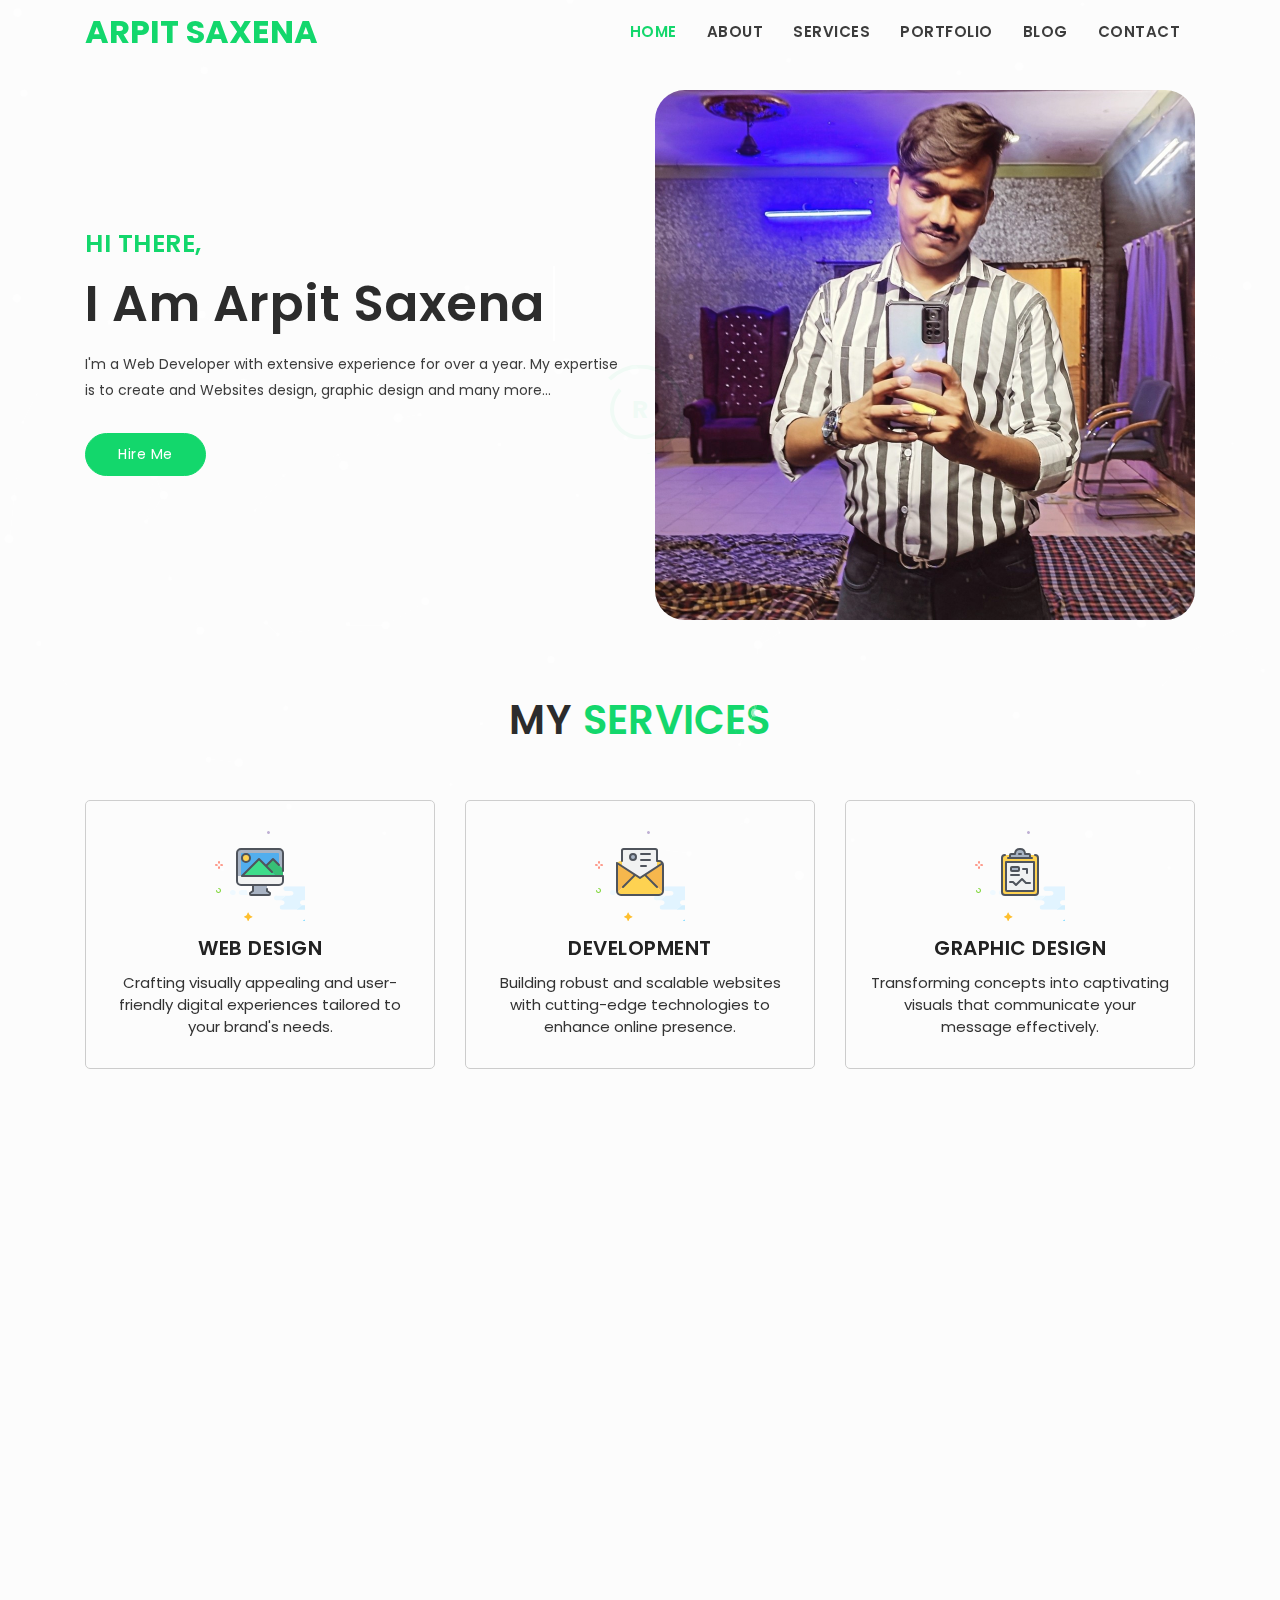
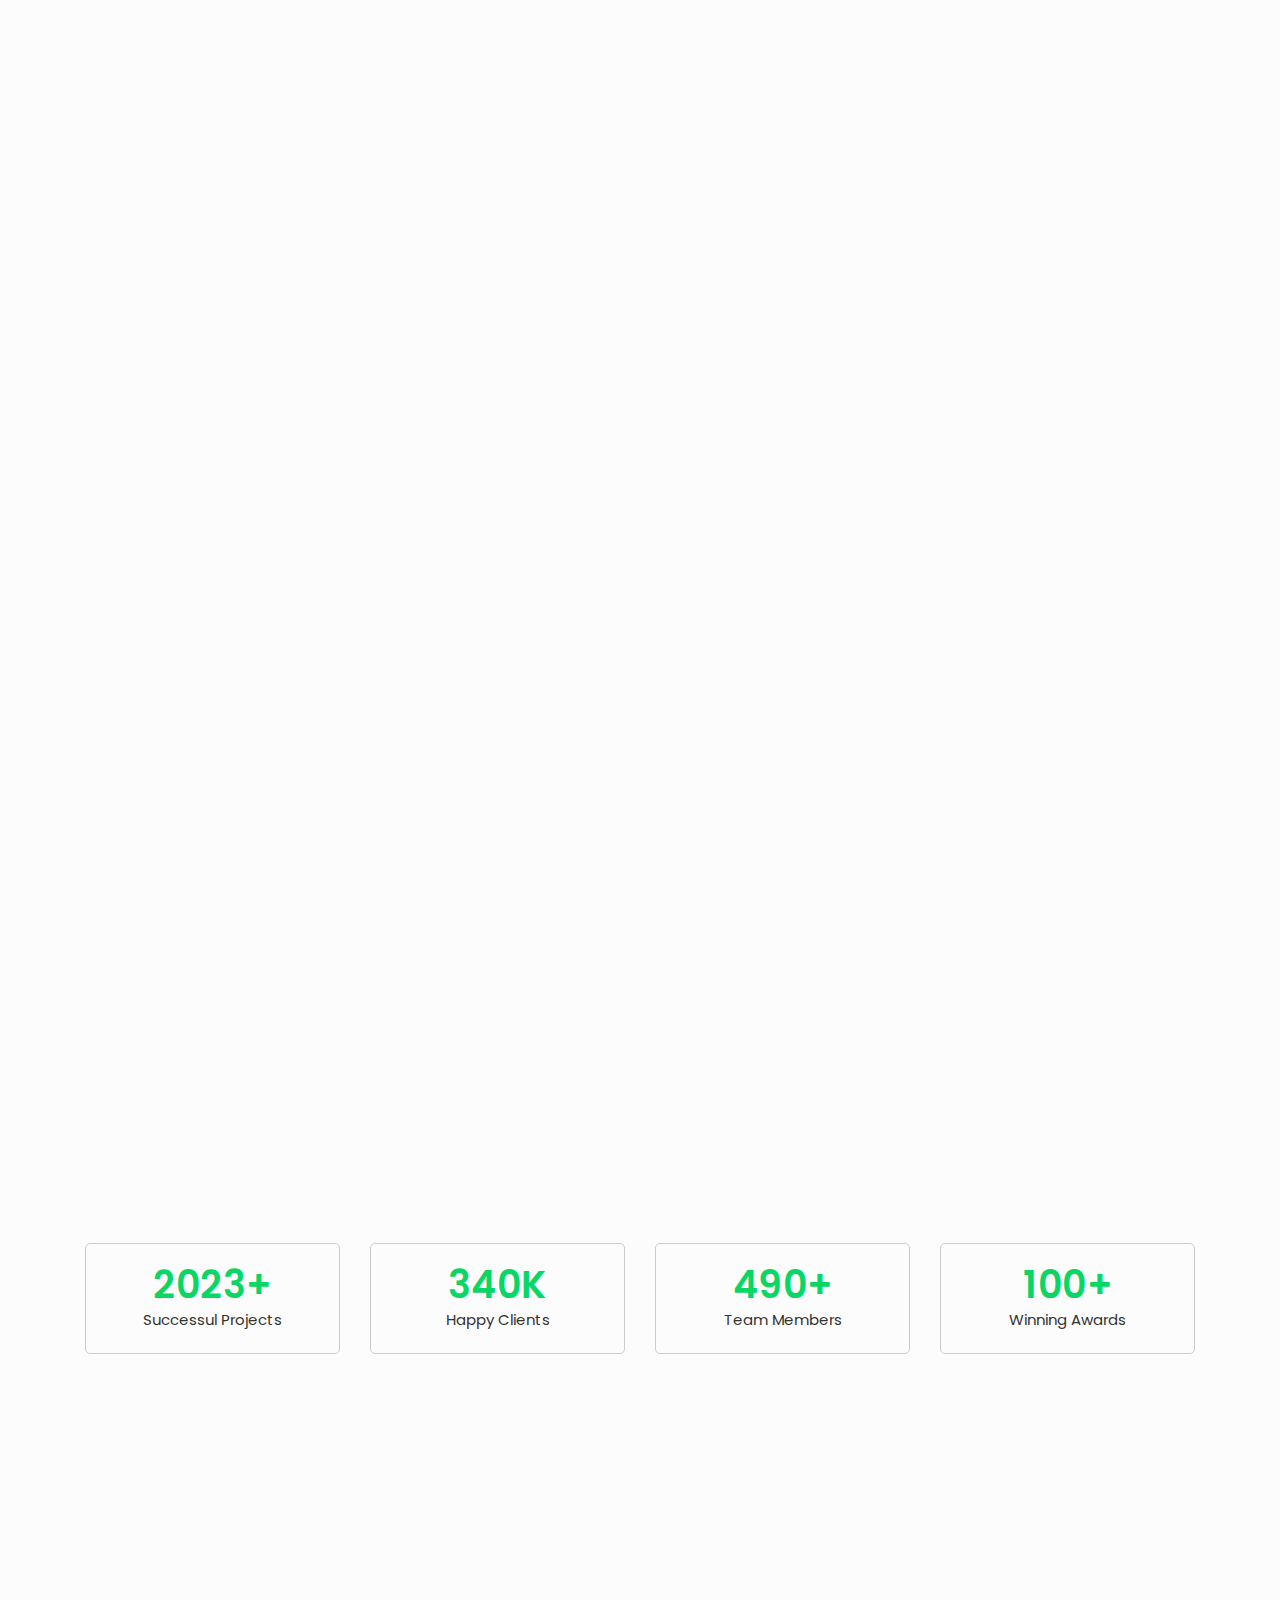
<file: Task 2 - Portfolio/index.html>
<!DOCTYPE html>
<html lang="en">

<head>
    <!-- Required meta tags -->
    <meta charset="utf-8">
    <meta name="viewport" content="width=device-width, initial-scale=1, shrink-to-fit=no">

    <title>Arpit Personal Portfolio</title>
    <link href="https://fonts.googleapis.com/css?family=Poppins:300i,400,400i,500,600,700,800" rel="stylesheet">
    <!-- Bootstrap CSS -->
    <link rel="stylesheet" type="text/css" href="assets/css/bootstrap.min.css">

    <!--Favicon for this site -->
    <link rel="icon" href="assets/img/favicon.jpg" />

    <!-- Fonts -->
    <link rel="stylesheet" type="text/css" href="assets/fonts/font-awesome.min.css">

    <!-- Icon -->
    <link rel="stylesheet" type="text/css" href="assets/fonts/simple-line-icons.css">

    <!-- Slicknav -->
    <link rel="stylesheet" type="text/css" href="assets/css/slicknav.css">

    <!-- Owl-carousel -->
    <link rel="stylesheet" type="text/css" href="assets/css/owl.carousel.min.css">
    <link rel="stylesheet" type="text/css" href="assets/css/owl.theme.default.min.css">

    <!-- Nivo Lightbox -->
    <link rel="stylesheet" type="text/css" href="assets/css/nivo-lightbox.css">

    <!-- Text-animated -->
    <link rel="stylesheet" type="text/css" href="assets/css/animated-headline.css">

    <!-- Normalize -->
    <link rel="stylesheet" type="text/css" href="assets/css/normalize.css">

    <!-- Animate -->
    <link rel="stylesheet" type="text/css" href="assets/css/animate.css">

    <!-- Main Style -->
    <link rel="stylesheet" type="text/css" href="assets/css/main.css">

    <!-- Responsive Style -->
    <link rel="stylesheet" type="text/css" href="assets/css/responsive.css">
    <!-- HTML5 shim and Respond.js IE8 support of HTML5 elements and media queries -->
    <!-- WARNING: Respond.js doesn't work if you view the page via file:// -->
    <!--[if lt IE 9]>
		  <script src="https://oss.maxcdn.com/html5shiv/3.7.2/html5shiv.min.js"></script>
		  <script src="https://oss.maxcdn.com/respond/1.4.2/respond.min.js"></script>
		<![endif]-->
</head>

<body data-spy="scroll" data-offset="80">

    <!-- START PRELOADER -->
    <div class="preloader">
        <div class="loader">
            <div class="loader-outter"></div>
            <div class="loader-inner"></div>

            <span>R</span>
        </div>
    </div>
    <!-- END PRELOADER -->

    <!-- START NAVBAR -->
    <nav class="navbar navbar-toggleable-sm fixed-top navbar-light bg-faded site-navigation">
        <div class="container">
            <a class="navbar-brand" href="index.html">
                <p>Arpit Saxena</p>
            </a>
            <button class="navbar-toggler" type="button" data-toggle="collapse" data-target="#navbarCollapse"
                aria-controls="navbarCollapse" aria-expanded="false" aria-label="Toggle navigation">
                <span class="navbar-toggler-icon"></span>
            </button>
            <div class="collapse navbar-collapse justify-content-end" id="navbarCollapse">
                <ul class="navbar-nav">
                    <li class="nav-item"><a class="nav-link" href="#home">Home</a></li>
                    <li class="nav-item"><a class="nav-link" href="#about">About</a></li>
                    <li class="nav-item"><a class="nav-link" href="#services">Services</a></li>
                    <li class="nav-item"><a class="nav-link" href="#portfolio">Portfolio</a></li>
                    <li class="nav-item"><a class="nav-link" href="#blog">Blog</a></li>
                    <li class="nav-item"><a class="nav-link" href="#contact">Contact</a></li>
                </ul>
            </div>
        </div>
    </nav>
    <!-- END NAVBAR -->

    <!-- Hero Area Start -->
    <section id="home" class="gray_bg">
        <div id="particles-js"></div>
        <div class="container">
            <div class="row">
                <div class="col-lg-6 col-md-6">
                    <div class="banner_content">
                        <h3>Hi There,</h3>
                        <h1 class="cd-headline clip">
                            <span class="fw_600">I Am</span>
                            <span class="cd-words-wrapper">
                                <b class="is-visible fw_600">Arpit Saxena</b>
                                <b class="fw_600">Web Developer</b>
                                <b class="fw_600">Web Designer</b>
                                <b class="fw_600">WordPress Developer</b>
                            </span>
                        </h1>
                        <p>I'm a Web Developer with extensive experience for over a year. My expertise is to create and
                            Websites design, graphic design and many more...</p>
                        <a href="#" class="btn btn-secondary banner_btn">Hire Me</a>
                    </div>
                </div>
                <div class="col-lg-6 col-md-6">
                    <div class="banner-images">
                        <img src="assets/img/arr (4).jpg" alt="" />
                    </div>
                </div>
            </div>
        </div>

    </section>
    <!-- Hero Area End -->



    <!-- Services Section Start -->
    <section id="services" class="gray_bg services section-padding">
        <h2 class="section-title wow flipInX" data-wow-delay="0.4s">My <span>Services</span></h2>
        <div class="container">
            <div class="row">
                <!-- Services item -->
                <div class="col-lg-4 col-md-6 col-xs-12">
                    <div class="services-item wow fadeInDown" data-wow-delay="0.3s">
                        <div class="icon">
                            <img src="assets/img/service/icon-responsive.svg" alt="" />
                        </div>
                        <div class="services-content">
                            <h3><a href="#">Web Design</a></h3>
                            <p>Crafting visually appealing and user-friendly digital experiences tailored to your
                                brand's needs.</p>
                        </div>
                    </div>
                </div>
                <!-- Services item -->
                <div class="col-lg-4 col-md-6 col-xs-12">
                    <div class="services-item wow fadeInDown" data-wow-delay="0.6s">
                        <div class="icon">
                            <img src="assets/img/service/icon-email.svg" alt="" />
                        </div>
                        <div class="services-content">
                            <h3><a href="#">Development</a></h3>
                            <p>Building robust and scalable websites with cutting-edge technologies to enhance online
                                presence.</p>
                        </div>
                    </div>
                </div>
                <!-- Services item -->
                <div class="col-lg-4 col-md-6 col-xs-12">
                    <div class="services-item wow fadeInDown" data-wow-delay="0.9s">
                        <div class="icon">
                            <img src="assets/img/service/icon-lock.svg" alt="" />
                        </div>
                        <div class="services-content">
                            <h3><a href="#">Graphic Design</a></h3>
                            <p>Transforming concepts into captivating visuals that communicate your message effectively.
                            </p>
                        </div>
                    </div>
                </div>
                <!-- Services item -->
                <div class="col-lg-4 col-md-6 col-xs-12">
                    <div class="services-item wow fadeInLeft" data-wow-delay="0.9s">
                        <div class="icon">
                            <img src="assets/img/service/icon-easy.svg" alt="" />
                        </div>
                        <div class="services-content">
                            <h3><a href="#">Responsive Design</a></h3>
                            <p>Ensuring seamless user experience across all devices with adaptable and fluid website
                                layouts.</p>
                        </div>
                    </div>
                </div>
                <!-- Services item -->
                <div class="col-lg-4 col-md-6 col-xs-12">
                    <div class="services-item wow fadeInUp" data-wow-delay="0.9s">
                        <div class="icon">
                            <img src="assets/img/service/service-icon-bg.svg" alt="" />
                        </div>
                        <div class="services-content">
                            <h3><a href="#">Marketing</a></h3>
                            <p> Implementing strategic digital marketing solutions to drive traffic, engagement, and
                                conversions.</p>
                        </div>
                    </div>
                </div>
                <!-- Services item -->
                <div class="col-lg-4 col-md-6 col-xs-12">
                    <div class="services-item wow fadeInRight" data-wow-delay="0.9s">
                        <div class="icon">
                            <img src="assets/img/service/icon-responsive.svg" alt="" />
                        </div>
                        <div class="services-content">
                            <h3><a href="#">Support</a></h3>
                            <p>Providing reliable ongoing maintenance and support to keep your website running smoothly
                                and securely.</p>
                        </div>
                    </div>
                </div>
            </div>
        </div>
    </section>
    <!-- Services Section End -->

    <!-- START BLOG -->
    <div id="blog" class="gray_bg blog-area section-padding">
        <h2 class="section-title wow flipInX" data-wow-delay="0.4s">My <span>Blog</span></h2>
        <div class="container">
            <div class="row">
                <div class="col-lg-4 col-md-4 col-xs-12">
                    <div class="single_blog wow fadeInLeft">
                        <div class="blog-thumb">
                            <div class="blog-image">
                                <a href="#"><img src="assets/img/b1.jpg" class="img-responsive" alt="" /></a>
                            </div>
                            <div class="blog-info">
                                <a href="#">
                                    <h4>Latest Trend in Business</h4>
                                </a>
                                <small><i class="fa fa-clock-o"></i>July 31, 2024</small>
                                <span>| Design</span>
                                <p>"Crafting immersive digital experiences that amplify your brand's essence and
                                    resonate with your audience."</p>
                                <a href="#" class="btn blog_btn btn-secondary">Read More</a>
                            </div>
                        </div>
                    </div>
                </div>
                <div class="col-lg-4 col-md-4 col-xs-12">
                    <div class="single_blog wow fadeInUp">
                        <div class="blog-thumb">
                            <div class="blog-image">
                                <a href="#"><img src="assets/img/b2.png" class="img-responsive" alt="" /></a>
                            </div>
                            <div class="blog-info">
                                <a href="#">
                                    <h4>"Next-Gen Web Design"</h4>
                                </a>
                                <small><i class="fa fa-clock-o"></i>July 31, 2024</small>
                                <span>| Design</span>
                                <p>"Engineering robust digital solutions tailored to your specific needs, ensuring
                                    scalability and efficiency."</p>
                                <a href="#" class="btn blog_btn btn-secondary">Read More</a>
                            </div>
                        </div>
                    </div>
                </div>
                <div class="col-lg-4 col-md-4 col-xs-12">
                    <div class="single_blog wow fadeInRight">
                        <div class="blog-thumb">
                            <div class="blog-image">
                                <a href="#"><img src="assets/img/b3.png" class="img-responsive" alt="" /></a>
                            </div>
                            <div class="blog-info">
                                <a href="#">
                                    <h4>"Sleek Digital Experiences"</h4>
                                </a>
                                <small><i class="fa fa-clock-o"></i>July 31, 2024</small>
                                <span>| Design</span>
                                <p>"Transforming concepts into captivating visual stories that ignite curiosity and
                                    spark connections."</p>
                                <a href="#" class="btn blog_btn btn-secondary">Read More</a>
                            </div>
                        </div>
                    </div>
                </div>
            </div>
        </div><!--- END CONTAINER -->
        <div class="container">
            <div class="row">
                <div class="col-lg-4 col-md-4 col-xs-12">
                    <div class="single_blog wow fadeInLeft">
                        <div class="blog-thumb">
                            <div class="blog-image">
                                <a href="#"><img src="assets/img/b4.png" class="img-responsive" alt="" /></a>
                            </div>
                            <div class="blog-info">
                                <a href="#">
                                    <h4>"Responsive & Stylish Sites"</h4>
                                </a>
                                <small><i class="fa fa-clock-o"></i>July 31, 2024</small>
                                <span>| Design</span>
                                <p>"Crafting flexible and intuitive interfaces that seamlessly adapt to any screen size
                                    or device."</p>
                                <a href="#" class="btn blog_btn btn-secondary">Read More</a>
                            </div>
                        </div>
                    </div>
                </div>
                <div class="col-lg-4 col-md-4 col-xs-12">
                    <div class="single_blog wow fadeInUp">
                        <div class="blog-thumb">
                            <div class="blog-image">
                                <a href="#"><img src="assets/img/b5.png" class="img-responsive" alt="" /></a>
                            </div>
                            <div class="blog-info">
                                <a href="#">
                                    <h4>"User-Centric Design Approach"</h4>
                                </a>
                                <small><i class="fa fa-clock-o"></i>July 31, 2024</small>
                                <span>| Design</span>
                                <p>"Devising strategic digital campaigns to amplify your online presence and drive
                                    meaningful engagement."</p>
                                <a href="#" class="btn blog_btn btn-secondary">Read More</a>
                            </div>
                        </div>
                    </div>
                </div>
                <div class="col-lg-4 col-md-4 col-xs-12">
                    <div class="single_blog wow fadeInRight">
                        <div class="blog-thumb">
                            <div class="blog-image">
                                <a href="#"><img src="assets/img/b6.jpg" class="img-responsive" alt="" /></a>
                            </div>
                            <div class="blog-info">
                                <a href="#">
                                    <h4>"Innovative Web Aesthetics"</h4>
                                </a>
                                <small><i class="fa fa-clock-o"></i>July 31, 2024</small>
                                <span>| Design</span>
                                <p>"Offering dedicated assistance and proactive maintenance to safeguard your digital
                                    assets and ensure smooth operations."</p>
                                <a href="#" class="btn blog_btn btn-secondary">Read More</a>
                            </div>
                        </div>
                    </div>
                </div>
            </div>
        </div><!--- END CONTAINER -->
    </div>
    <!-- END BLOG -->

    <!-- Funfacts Section Start -->
    <section class="gray_bg funfacts-area pb_80 ">
        <div class="container">
            <div class="row">
                <div class="col-lg-3 col-md-3">
                    <div class="funfact">
                        <i class="icofont-printer"></i>
                        <h3><span class="counterUp">2023</span>+</h3>
                        <p>Successul Projects</p>
                    </div>
                </div>

                <div class="col-lg-3 col-md-3">
                    <div class="funfact">
                        <i class="icofont-users"></i>
                        <h3><span class="counterUp">340</span>K</h3>
                        <p>Happy Clients</p>
                    </div>
                </div>

                <div class="col-lg-3 col-md-3">
                    <div class="funfact">
                        <i class="icofont-users-alt-5"></i>
                        <h3><span class="counterUp">490</span>+</h3>
                        <p>Team Members</p>
                    </div>
                </div>

                <div class="col-lg-3 col-md-3">
                    <div class="funfact">
                        <i class="icofont-award"></i>
                        <h3><span class="counterUp">100</span>+</h3>
                        <p>Winning Awards</p>
                    </div>
                </div>
            </div>
        </div>
    </section>
    <!-- Funfacts Section End -->



    <!-- Contact Section Start -->
    <section id="contact" class="gray_bg section-padding">
        <div class="contact-form">
            <div class="container">
                <h2 class="section-title wow flipInX" data-wow-delay="0.4s">Contact <span>Us</span></h2>
                <div class="row contact-form-area">
                    <div class="col-md-6 col-lg-6 col-sm-12">
                        <div class="contact_form wow fadeInLeft">
                            <form action="contact.php" method="post" id="main_contact_form">
                                <div class="contact_input_area">
                                    <div id="success_fail_info"></div>
                                    <div class="row">
                                        <!-- Form Group -->
                                        <div class="col-12">
                                            <div class="form-group">
                                                <input type="text" name="name" class="form-control" placeholder="Name"
                                                    required="required">
                                            </div>
                                        </div>
                                        <!-- Form Group -->
                                        <div class="col-12 col-lg-6">
                                            <div class="form-group">
                                                <input type="email" name="email" class="form-control"
                                                    placeholder="Email" required="required">
                                            </div>
                                        </div>
                                        <!-- Form Group -->
                                        <div class="col-12 col-lg-6">
                                            <div class="form-group">
                                                <input type="text" name="subject" class="form-control"
                                                    placeholder="Subject" required="required">
                                            </div>
                                        </div>
                                        <!-- Form Group -->
                                        <div class="col-12">
                                            <div class="form-group">
                                                <textarea rows="6" name="message" class="form-control"
                                                    placeholder="Your Message" required="required"></textarea>
                                            </div>
                                        </div>
                                        <!-- Button -->
                                        <div class="col-12 text-center">
                                            <button type="submit" value="Send message" name="submit" id="submitButton"
                                                class="btn btn-secondary ct_btn" title="Submit Your Message!">Send
                                                Message</button>
                                        </div>
                                    </div>
                                </div>
                            </form>
                        </div>
                    </div>
                    <div class="col-md-6 col-lg-6 col-sm-12">
                        <div class="footer-right-area wow fadeInRight">
                            <h4>Contact Address</h4>
                            <div class="footer-right-contact">
                                <div class="single-contact">
                                    <div class="contact-icon">
                                        <i class="fa fa-map-marker"></i>
                                    </div>
                                    <p>Noida, Uttar Pradesh, India</p>
                                </div>
                                <div class="single-contact">
                                    <div class="contact-icon">
                                        <i class="fa fa-envelope"></i>
                                    </div>
                                    <p><a href="#">arpitsaxena2106@gmail.com</a></p>
                                    <p><a href="#">arpitsaxena923@gmail.com</a></p>
                                </div>
                                <div class="single-contact">
                                    <div class="contact-icon">
                                        <i class="fa fa-phone"></i>
                                    </div>
                                    <p><a href="#">+91-8279517912</a></p>
                                </div>
                            </div>
                        </div>
                    </div>
                </div>
            </div>
        </div>
    </section>
    <!-- Contact Section End -->

    <!-- Footer Section Start -->
    <footer class="footer-area">
        <div class="container">
            <div class="row">
                <div class="col-lg-12">
                    <div class="footer-text text-center wow fadeInDown" data-wow-delay="0.3s">
                        <p>Copyright © 2024 Arpit Saxena | All Rights Reserved</p>
                    </div>
                </div>
            </div>
        </div>
    </footer>
    <!-- Footer Section End -->

    <!-- Go to Top Link -->
    <a href="#" class="back-to-top">
        <i class="fa fa-arrow-up"></i>
    </a>

    <!-- jQuery first, then Popper.js, then Bootstrap JS -->
    <script src="assets/js/jquery-min.js"></script>
    <script src="assets/js/popper.min.js"></script>
    <script src="assets/js/bootstrap.min.js"></script>
    <script src="assets/js/modernizr-2.8.3.min.js"></script>
    <script src="assets/js/particles.min.js"></script>
    <script src="assets/js/app.js"></script>
    <script src="assets/js/jquery.nav.js"></script>
    <script src="assets/js/smooth-scroll.js"></script>
    <script src="assets/js/owl.carousel.min.js"></script>
    <script src="assets/js/jquery.mixitup.js"></script>
    <script src="assets/js/animated-headline.js"></script>
    <script src="assets/js/jquery.counterup.min.js"></script>
    <script src="assets/js/waypoints.min.js"></script>
    <script src="assets/js/wow.js"></script>
    <script src="assets/js/jquery.easing.min.js"></script>
    <script src="assets/js/nivo-lightbox.js"></script>
    <script src="assets/js/form-contact.js"></script>
    <script src="assets/js/main.js"></script>

</body>

</html>
</file>
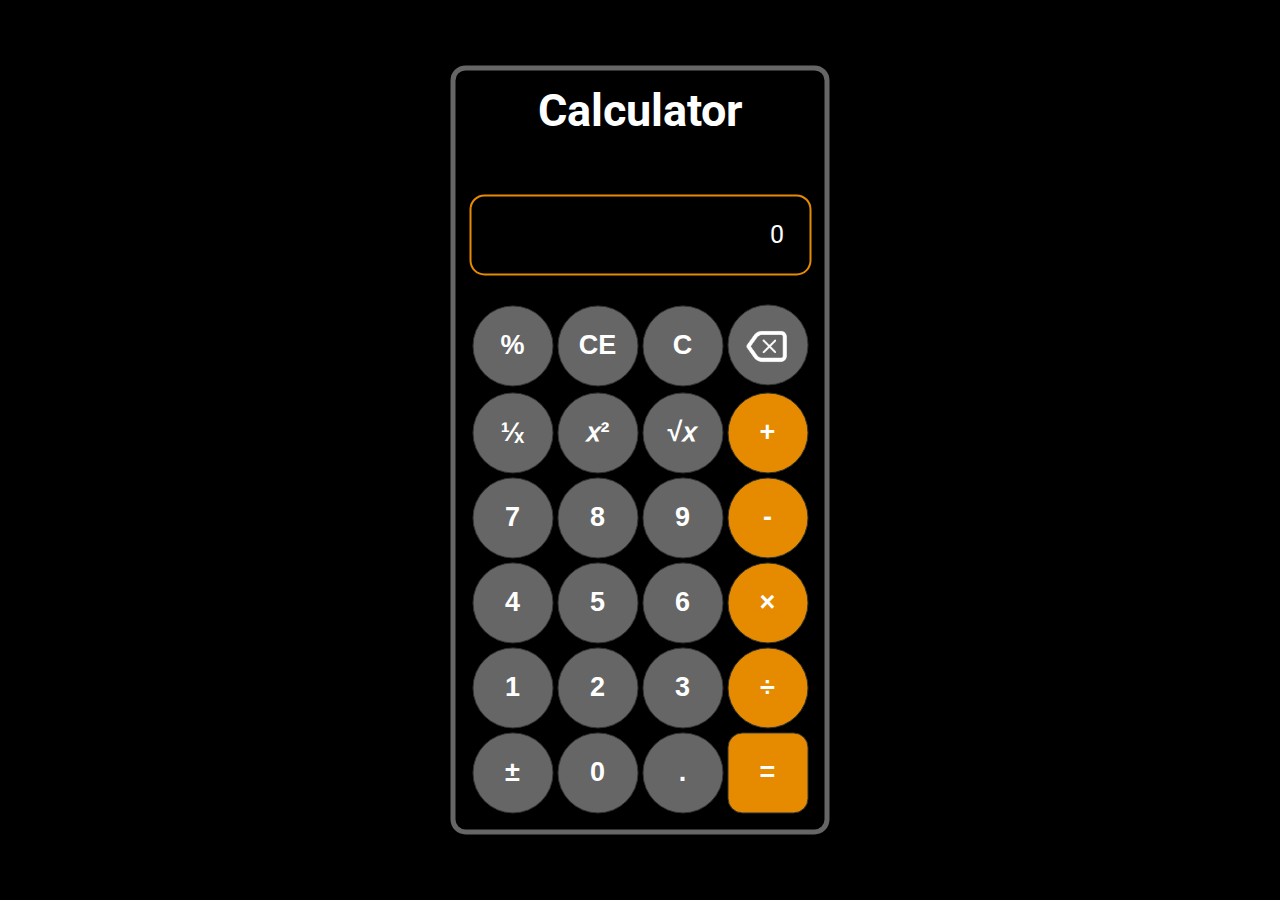
<file: Task 3 - Calculator/index.html>
<!DOCTYPE html>

<html>
<head>
    <Title>Calculator</title>
    <link rel="stylesheet" type="text/css" href="assets/style.css"/>
    <script language="JavaScript" src="code.js" type="text/javascript"></script>
    <link href="https://fonts.googleapis.com/css2?family=Roboto:wght@300&display=swap" rel="stylesheet">
    <link rel="icon" type="image/png" href="assets/favicon.png"/>
    <meta name="viewport" content="width=device-width, initial-scale=1">
    <meta http-equiv="Content-Type" content="text/html; charset=utf-8">
</head>
<body>
    <div id="calculator">
        <h1>Calculator</h1>
        <p id="last_operation_history"></p>
        <p id="box" class="box">0</p>
        <table id="table">
            <tr>
                <td><button onclick="calculate_percentage()">%</button></td>
                <td><button onclick="clear_entry()">CE</button></td>
                <td><button onclick="button_clear()">C</button></td>
                <td><button id="backspace_btn" onclick="backspace_remove()"></button></td>
            </tr>
            <tr>
                <td><button onclick="division_one()">¹∕ₓ</button></td>
                <td><button onclick="power_of()">𝑥²</button></td>
                <td><button onclick="square_root()">√𝑥</button></td>
                <td><button id="plusOp" value="+" class="operator" onclick="button_number('+')">+</button></td>
            </tr>
            <tr>
                <td><button onclick="button_number(7)">7</button></td>
                <td><button onclick="button_number(8)">8</button></td>
                <td><button onclick="button_number(9)">9</button></td>
                <td><button id="subOp" value="-" class="operator" onclick="button_number('-')">-</button></td>
            </tr>
            <tr>
                <td><button onclick="button_number(4)">4</button></td>
                <td><button onclick="button_number(5)">5</button></td>
                <td><button onclick="button_number(6)">6</button></td>
                <td><button id="multiOp" value="*" class="operator" onclick="button_number('*')">×</button></td>
            </tr>
            <tr>
                <td><button onclick="button_number(1)">1</button></td>
                <td><button onclick="button_number(2)">2</button></td>
                <td><button onclick="button_number(3)">3</button></td>            
                <td><button id="divOp" value="/" class="operator" onclick="button_number('/')">÷</button></td>
            </tr>
            <tr>
                <td><button onclick="plus_minus()">±</button></td>
                <td><button onclick="button_number(0)">0</button></td>
                <td><button id="dot" value="." onclick="button_number('.')">.</button></td>
                <td colspan="4"><button value="=" class="operator" id="equal_sign" onclick="button_number('=')">=</button></td>
            </tr>
        </table>
    </div>
</body>
</html>
</file>
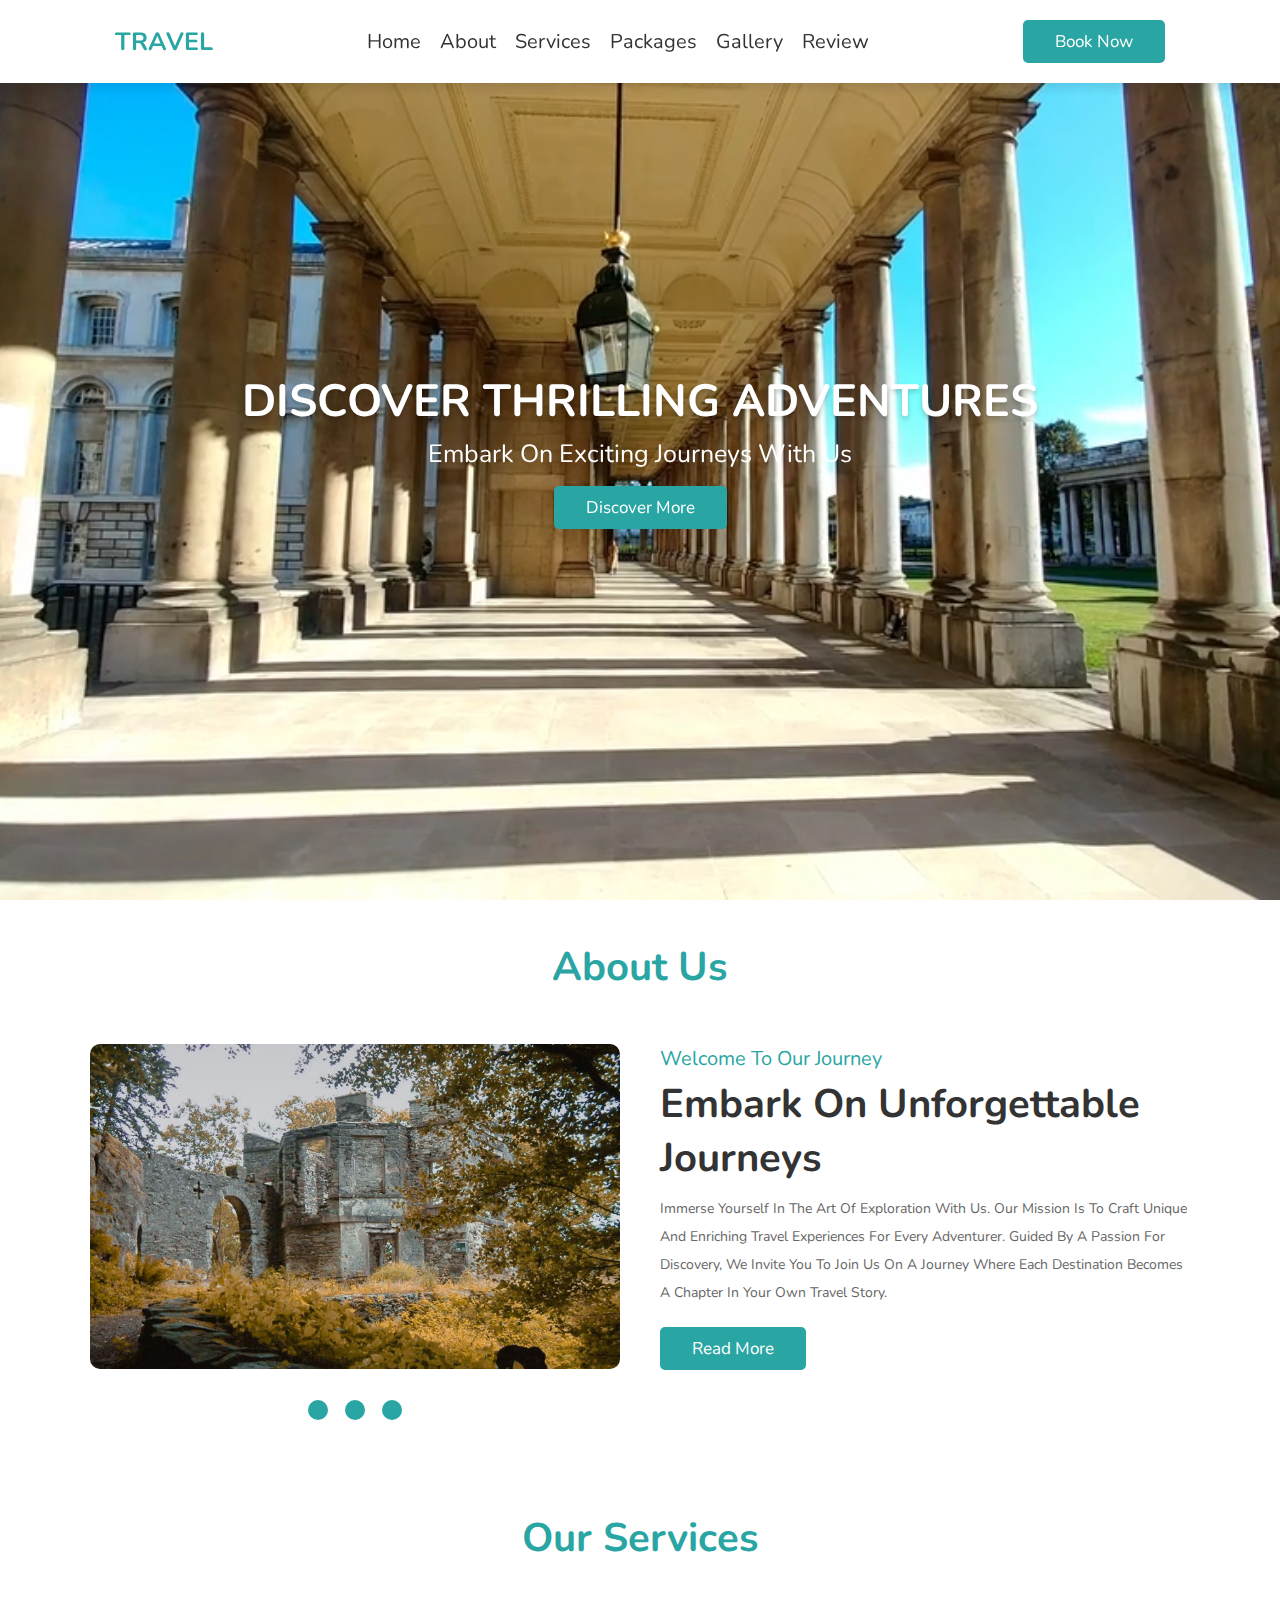
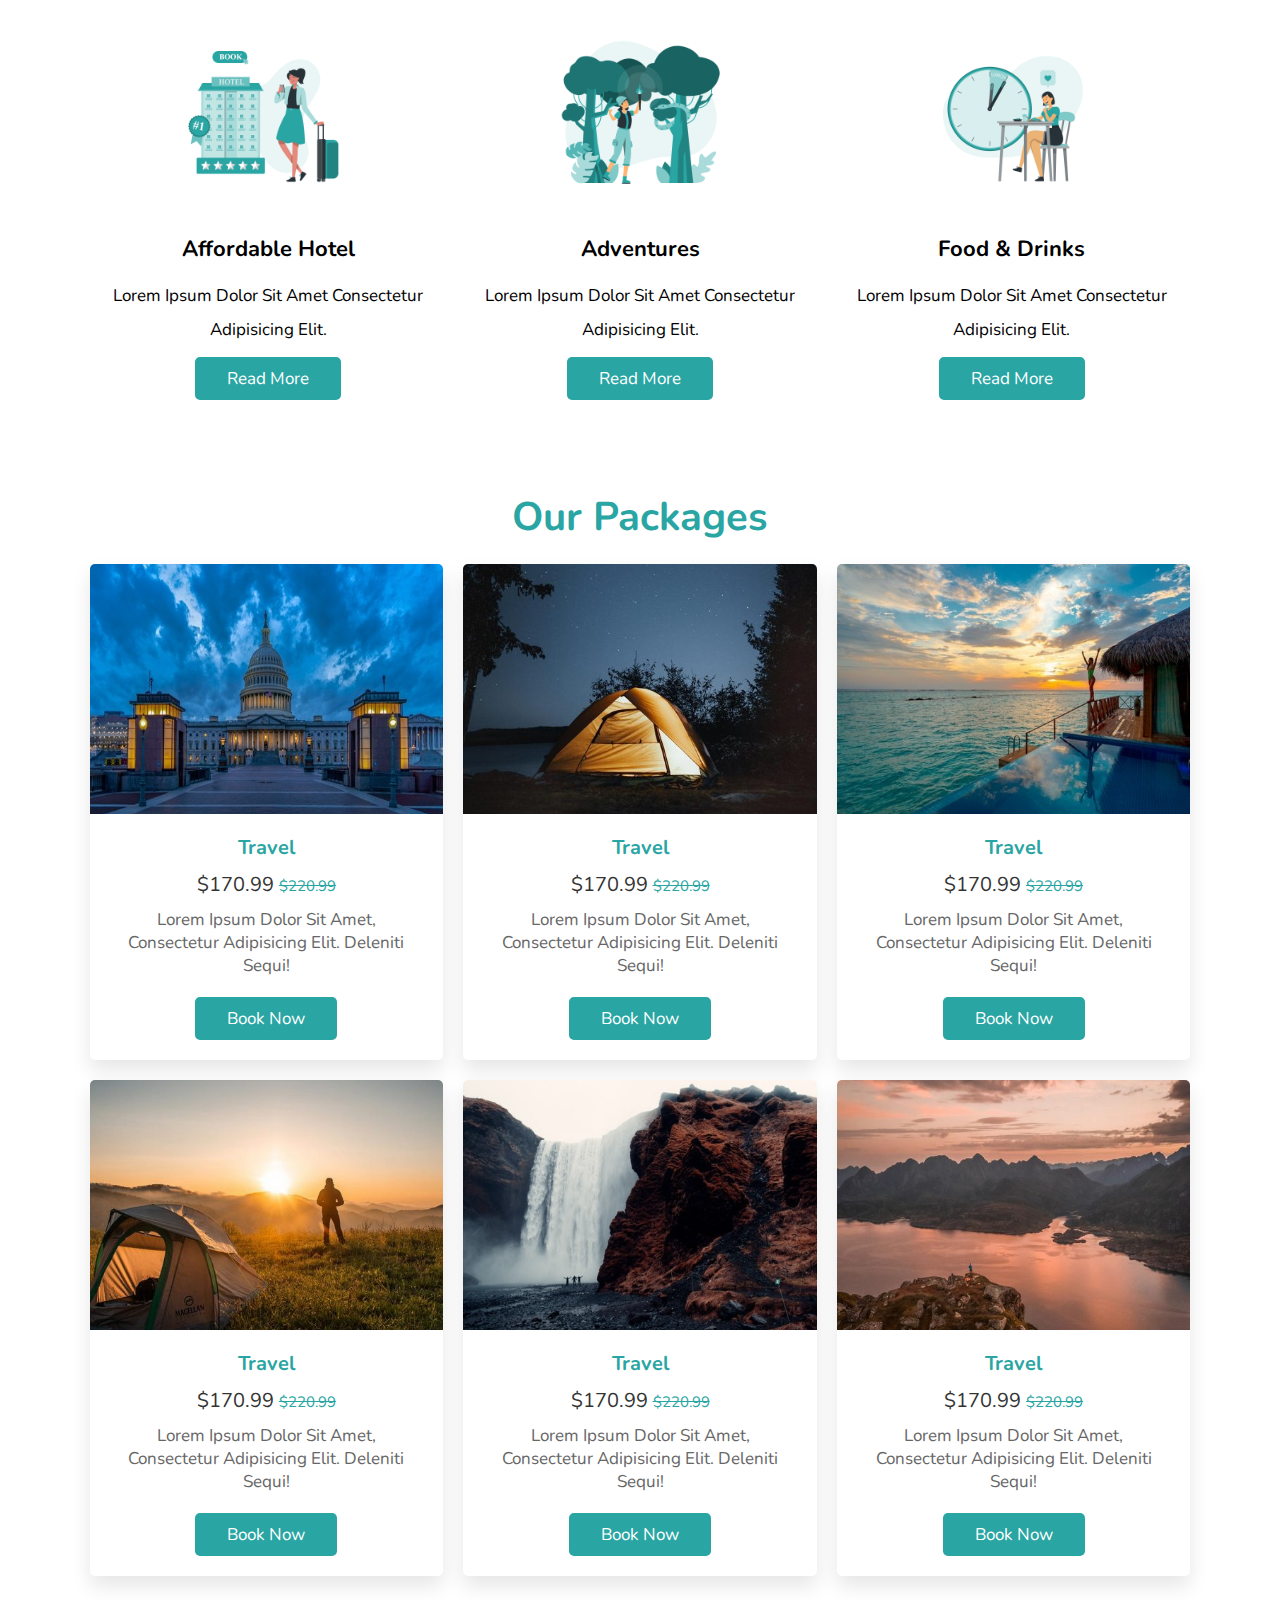
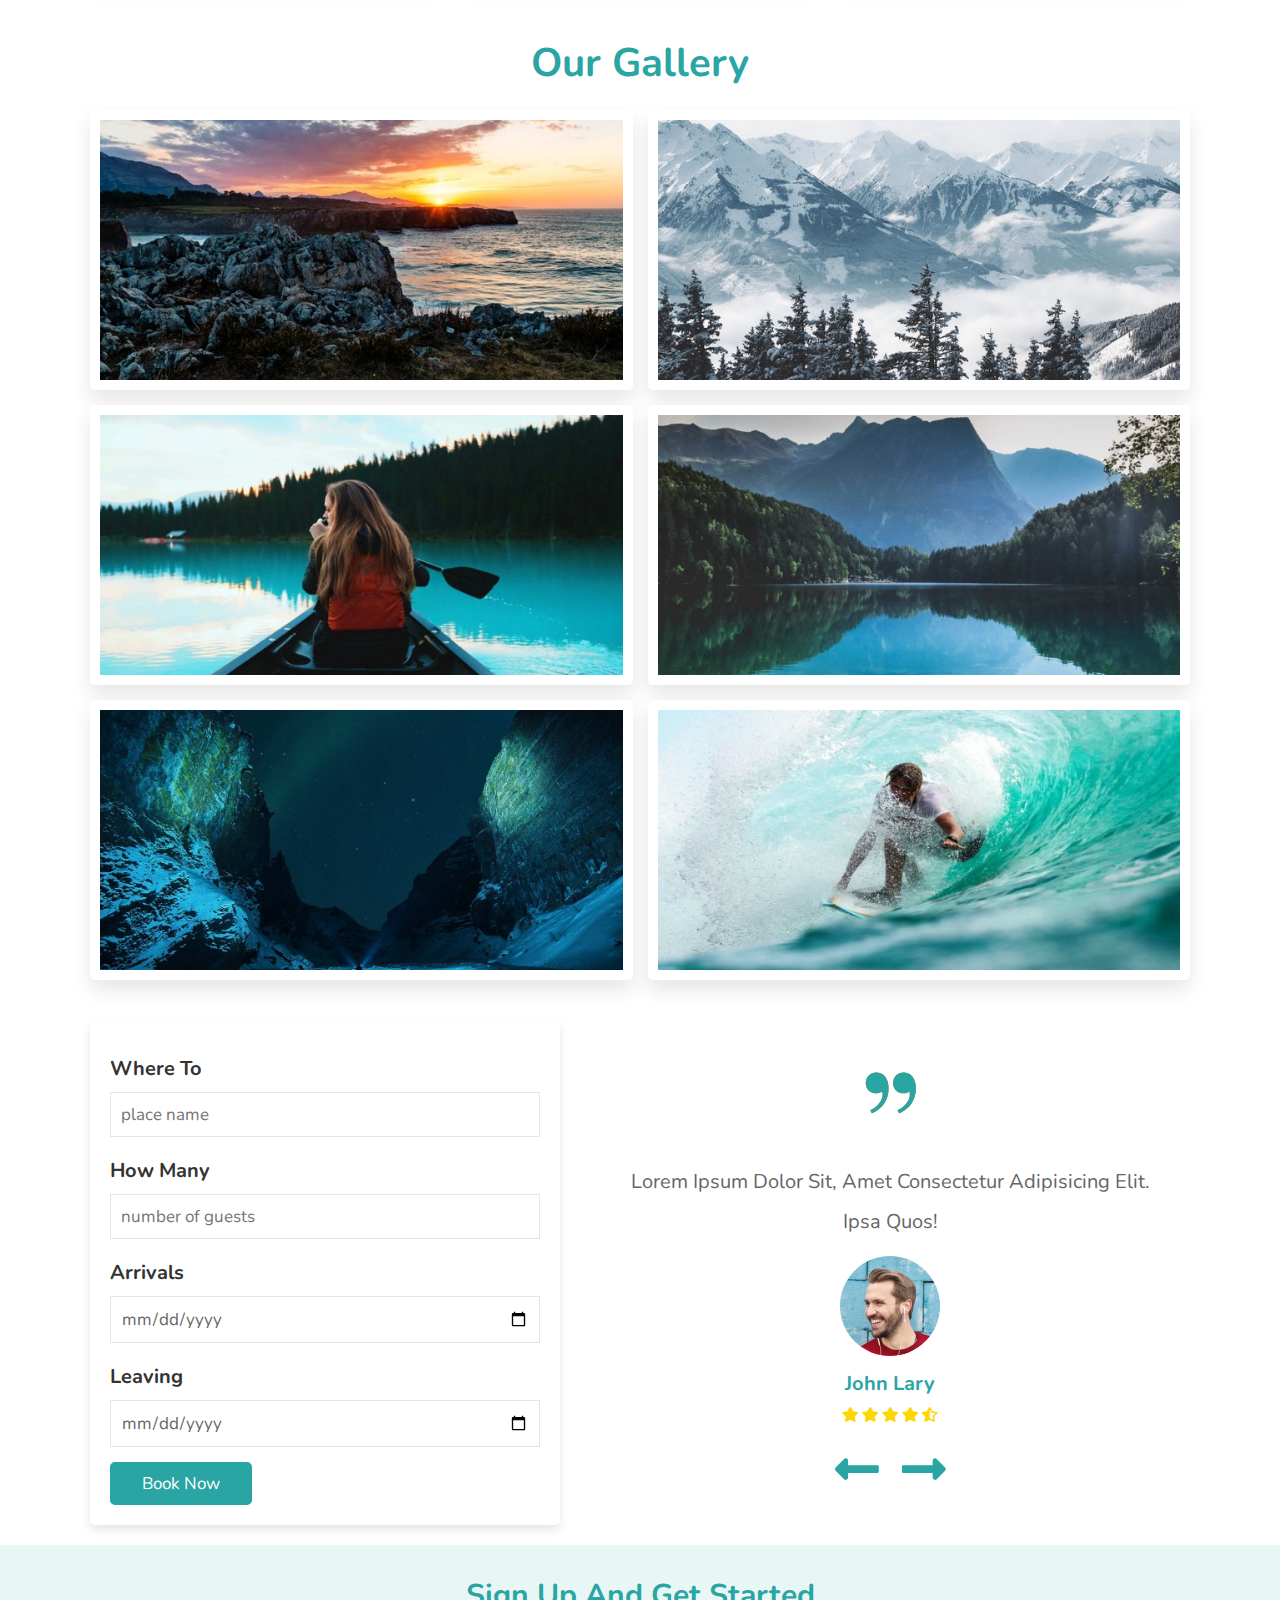
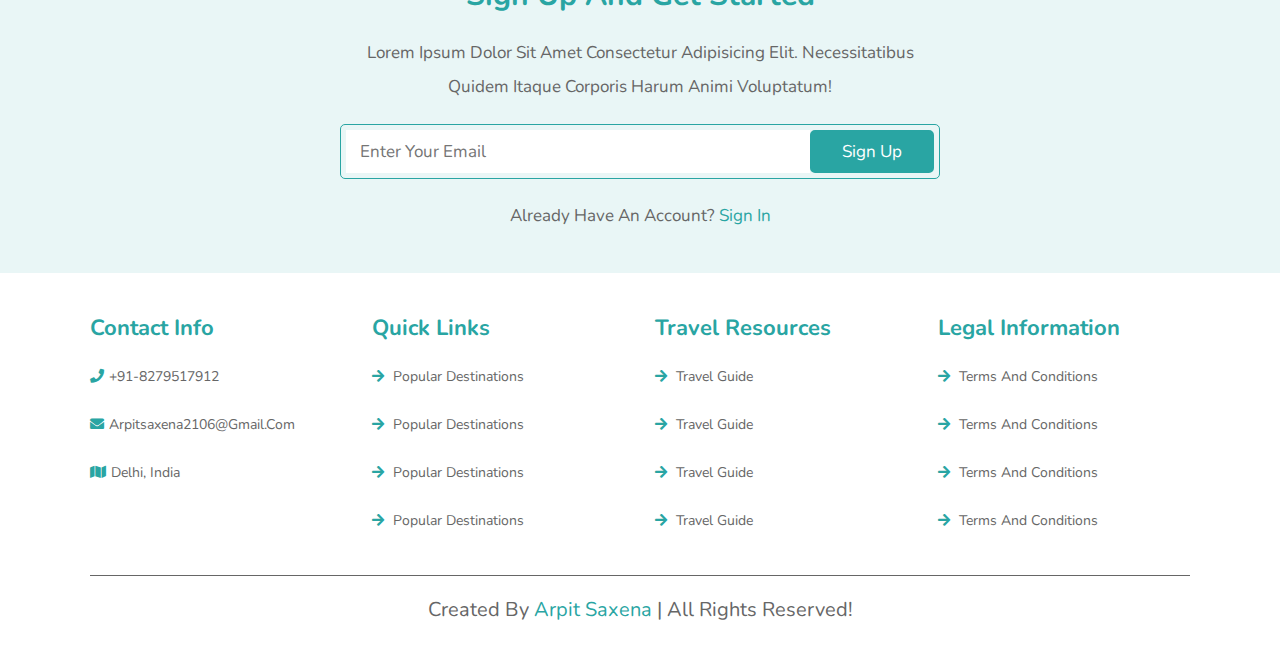
<file: Task1 - Landing Page/index.html>
<!DOCTYPE html>
<html lang="en">

<head>
    <meta charset="UTF-8">
    <meta name="viewport" content="width=device-width, initial-scale=1.0">
    <title>Travels Website Landing Page</title>
    <!-- font awesome cdn link  -->
    <link rel="stylesheet" href="https://cdnjs.cloudflare.com/ajax/libs/font-awesome/5.15.3/css/all.min.css">
    <!-- custom css file link -->
    <link rel="stylesheet" href="style.css">
</head>

<body>
    <!-- header section starts -->
    <header class="header">
        <div id="menu-btn" class="fas fa-bars"></div>
        <a href="#" class="logo">travel</a>
        <nav class="navbar">
            <div id="close-navbar" class="fas fa-times"></div>
            <a href="#home">home</a>
            <a href="#about">about</a>
            <a href="#services">services</a>
            <a href="#packages">packages</a>
            <a href="#gallery">gallery</a>
            <a href="#review">review</a>
        </nav>
        <a href="#book" class="btn"> book now</a>
    </header>
    <!-- header section ends -->
    <!-- home section starts -->
    <section class="home" id="home">
        <div class="content">
            <h3>DISCOVER THRILLING ADVENTURES</h3>
            <p>Embark On Exciting Journeys With Us</p>
            <a href="#" class="btn"> discover more</a>
        </div>
        <div class="video-container">
            <video src="images/home.mp4" id="video" loop autoplay muted></video>
        </div>
    </section>
    <!-- home section ends -->
    <!-- about section starts -->
    <section class="about" id="about">
        <h1 class="heading">about us</h1>
        <div class="container">
            <div class="image-container">
                <img src="images/about-1.jpg" alt="" class="image">
                <div class="controls">
                    <span class="control-btn" data-src="images/about-1.jpg"></span>
                    <span class="control-btn" data-src="images/about-2.jpg"></span>
                    <span class="control-btn" data-src="images/about-3.jpg"></span>
                </div>
            </div>
            <div class="content">
                <span>Welcome To Our Journey</span>
                <h3>Embark On Unforgettable Journeys</h3>
                <p>Immerse Yourself In The Art Of Exploration With Us. Our Mission Is To Craft Unique And
                    Enriching Travel Experiences For Every Adventurer. Guided By A Passion For Discovery,
                    We Invite You To Join Us On A Journey Where Each Destination Becomes A Chapter In Your
                    Own Travel Story.</p>
                <a href="#" class="btn"> read more</a>
            </div>
        </div>
    </section>
    <!-- about section ends -->
    <!-- services section starts -->
    <section class="services" id="services">
        <h1 class="heading">our services</h1>
        <div class="box-container">
            <div class="box">
                <img src="images/services-1.png" alt="">
                <h3>affordable hotel</h3>
                <p>Lorem ipsum dolor sit amet consectetur adipisicing elit.</p>
                <a href="#" class="btn">read more</a>
            </div>
            <div class="box">
                <img src="images/services-2.png" alt="">
                <h3>adventures</h3>
                <p>Lorem ipsum dolor sit amet consectetur adipisicing elit.</p>
                <a href="#" class="btn">read more</a>
            </div>
            <div class="box">
                <img src="images/services-3.png" alt="">
                <h3>food & drinks</h3>
                <p>Lorem ipsum dolor sit amet consectetur adipisicing elit.</p>
                <a href="#" class="btn">read more</a>
            </div>
        </div>
    </section>
    <!-- services section ends -->
    <!-- pckages section starts -->
    <section class="packages" id="packages">
        <h1 class="heading">our packages</h1>
        <div class="box-container">
            <div class="box">
                <div class="image">
                    <img src="images/package-1.jpg" alt="">
                </div>
                <div class="content">
                    <h3>travel</h3>
                    <div class="price">$170.99 <span> $220.99</span></div>
                    <p>Lorem ipsum dolor sit amet, consectetur adipisicing elit. Deleniti sequi!</p>
                    <a href="#" class="btn">book now</a>
                </div>
            </div>
            <div class="box">
                <div class="image">
                    <img src="images/package-2.jpg" alt="">
                </div>
                <div class="content">
                    <h3>travel</h3>
                    <div class="price">$170.99 <span> $220.99</span></div>
                    <p>Lorem ipsum dolor sit amet, consectetur adipisicing elit. Deleniti sequi!</p>
                    <a href="#" class="btn">book now</a>
                </div>
            </div>
            <div class="box">
                <div class="image">
                    <img src="images/package-3.jpg" alt="">
                </div>
                <div class="content">
                    <h3>travel</h3>
                    <div class="price">$170.99 <span> $220.99</span></div>
                    <p>Lorem ipsum dolor sit amet, consectetur adipisicing elit. Deleniti sequi!</p>
                    <a href="#" class="btn">book now</a>
                </div>
            </div>
            <div class="box">
                <div class="image">
                    <img src="images/package-4.jpg" alt="">
                </div>
                <div class="content">
                    <h3>travel</h3>
                    <div class="price">$170.99 <span> $220.99</span></div>
                    <p>Lorem ipsum dolor sit amet, consectetur adipisicing elit. Deleniti sequi!</p>
                    <a href="#" class="btn">book now</a>
                </div>
            </div>
            <div class="box">
                <div class="image">
                    <img src="images/package-5.jpg" alt="">
                </div>
                <div class="content">
                    <h3>travel</h3>
                    <div class="price">$170.99 <span> $220.99</span></div>
                    <p>Lorem ipsum dolor sit amet, consectetur adipisicing elit. Deleniti sequi!</p>
                    <a href="#" class="btn">book now</a>
                </div>
            </div>
            <div class="box">
                <div class="image">
                    <img src="images/package-6.jpg" alt="">
                </div>
                <div class="content">
                    <h3>travel</h3>
                    <div class="price">$170.99 <span> $220.99</span></div>
                    <p>Lorem ipsum dolor sit amet, consectetur adipisicing elit. Deleniti sequi!</p>
                    <a href="#" class="btn">book now</a>
                </div>
            </div>
        </div>
    </section>
    <!-- pckages section ends -->
    <!-- gallery section starts -->
    <section class="gallery" id="gallery">
        <h1 class="heading">our gallery</h1>
        <div class="box-container">
            <div class="box">
                <img src="images/gallery-1.jpg" alt="">
            </div>
            <div class="box">
                <img src="images/gallery-2.jpg" alt="">
            </div>
            <div class="box">
                <img src="images/gallery-3.jpg" alt="">
            </div>
            <div class="box">
                <img src="images/gallery-4.jpg" alt="">
            </div>
            <div class="box">
                <img src="images/gallery-5.jpg" alt="">
            </div>
            <div class="box">
                <img src="images/gallery-6.jpg" alt="">
            </div>
        </div>
    </section>
    <!-- gallery section ends -->
    <!-- book section starts -->
    <section class="book" id="book">
        <div class="row">
            <form action="">
                <div class="inputBox">
                    <h3>where to</h3>
                    <input type="text" placeholder="place name">
                </div>
                <div class="inputBox">
                    <h3>how many</h3>
                    <input type="text" placeholder="number of guests">
                </div>
                <div class="inputBox">
                    <h3>arrivals</h3>
                    <input type="date">
                </div>
                <div class="inputBox">
                    <h3>leaving</h3>
                    <input type="date">
                </div>
                <input type="submit" value="book now" class="btn">
            </form>
            <div class="container" id="review">
                <div class="slide-container">
                    <div class="slide active">
                        <img src="images/quote-img.png" alt="" class="quote">
                        <p>Lorem ipsum dolor sit, amet consectetur adipisicing elit. Ipsa quos!</p>
                        <img src="images/pic-1.png" alt="" class="images">
                        <h3>john lary</h3>
                        <div class="stars">
                            <i class="fas fa-star"></i>
                            <i class="fas fa-star"></i>
                            <i class="fas fa-star"></i>
                            <i class="fas fa-star"></i>
                            <i class="fas fa-star-half-alt"></i>
                        </div>
                    </div>
                    <div class="slide">
                        <img src="images/quote-img.png" alt="" class="quote">
                        <p>Lorem ipsum dolor sit, amet consectetur adipisicing elit. Ipsa quos!</p>
                        <img src="images/pic-2.png" alt="" class="images">
                        <h3>Alexa Healy</h3>
                        <div class="stars">
                            <i class="fas fa-star"></i>
                            <i class="fas fa-star"></i>
                            <i class="fas fa-star"></i>
                            <i class="fas fa-star"></i>
                            <i class="fas fa-star-half-alt"></i>
                        </div>
                    </div>
                    <div class="slide">
                        <img src="images/quote-img.png" alt="" class="quote">
                        <p>Lorem ipsum dolor sit, amet consectetur adipisicing elit. Ipsa quos!</p>
                        <img src="images/pic-3.png" alt="" class="images">
                        <h3>Mark Binge</h3>
                        <div class="stars">
                            <i class="fas fa-star"></i>
                            <i class="fas fa-star"></i>
                            <i class="fas fa-star"></i>
                            <i class="fas fa-star"></i>
                            <i class="fas fa-star-half-alt"></i>
                        </div>
                    </div>
                    <div class="slide">
                        <img src="images/quote-img.png" alt="" class="quote">
                        <p>Lorem ipsum dolor sit, amet consectetur adipisicing elit. Ipsa quos!</p>
                        <img src="images/pic-4.png" alt="" class="images">
                        <h3>Aliah Yim</h3>
                        <div class="stars">
                            <i class="fas fa-star"></i>
                            <i class="fas fa-star"></i>
                            <i class="fas fa-star"></i>
                            <i class="fas fa-star"></i>
                            <i class="fas fa-star-half-alt"></i>
                        </div>
                    </div>
                </div>
                <div class="controls">
                    <div class="fas fa-long-arrow-alt-left" onclick="next()"></div>
                    <div class="fas fa-long-arrow-alt-right" onclick="prev()"></div>
                </div>
            </div>
        </div>
    </section>
    <!-- book section ends -->
    <!-- newsletter section starts -->
    <section class="newsletter">
        <div class="content">
            <h3>sign up and get started</h3>
            <p>Lorem ipsum dolor sit amet consectetur adipisicing elit. Necessitatibus quidem itaque corporis harum
                animi voluptatum!</p>
            <form action="">
                <input type="email" placeholder="Enter Your Email" class="email">
                <input type="submit" value="sign up" class="btn">
            </form>
            <p>already have an account? <a href="#">sign in</a></p>
        </div>
    </section>
    <!-- newsletter section ends -->
    <!-- footer section starts -->
    <section class="footer">
        <div class="box-container">
            <div class="box">
                <h3>contact info</h3>
                <a href="#"> <i class="fas fa-phone"></i>+91-8279517912</a>
                <a href="#"><i class="fas fa-envelope"></i>arpitsaxena2106@gmail.com</a>
                <a href="#"><i class="fas fa-map"></i>Delhi, India</a>
            </div>
            <div class="box">
                <h3>quick links</h3>
                <a href="#"><i class="fas fa-arrow-right"></i> popular destinations</a>
                <a href="#"><i class="fas fa-arrow-right"></i> popular destinations</a>
                <a href="#"><i class="fas fa-arrow-right"></i> popular destinations</a>
                <a href="#"><i class="fas fa-arrow-right"></i> popular destinations</a>
            </div>
            <div class="box">
                <h3>travel resources</h3>
                <a href="#"><i class="fas fa-arrow-right"></i> travel guide</a>
                <a href="#"><i class="fas fa-arrow-right"></i> travel guide</a>
                <a href="#"><i class="fas fa-arrow-right"></i> travel guide</a>
                <a href="#"><i class="fas fa-arrow-right"></i> travel guide</a>
            </div>
            <div class="box">
                <h3>legal information</h3>
                <a href="#"><i class="fas fa-arrow-right"></i> terms and conditions</a>
                <a href="#"><i class="fas fa-arrow-right"></i> terms and conditions</a>
                <a href="#"><i class="fas fa-arrow-right"></i> terms and conditions</a>
                <a href="#"><i class="fas fa-arrow-right"></i> terms and conditions</a>
            </div>
        </div>
        <div class="credit">created by <span>Arpit Saxena</span> | all rights reserved!</div>
    </section>
    <!-- footer section ends -->
    <!-- custom js file link -->
    <script src="script.js"></script>
</body>

</html>
</file>
<file: Task 2 - Portfolio/assets/fonts/simple-line-icons.css>
@font-face {
  font-family: "Simple-Line-Icons";
  src: url("../fonts/line-icons/Simple-Line-Icons.eot");
  src: url("../fonts/line-icons/Simple-Line-Icons.eot?#iefix")
      format("embedded-opentype"),
    url("../fonts/line-icons/Simple-Line-Icons.woff") format("woff"),
    url("../fonts/line-icons/Simple-Line-Icons.ttf") format("truetype"),
    url("../fonts/line-icons/Simple-Line-Icons.svg#Simple-Line-Icons")
      format("svg");
  font-weight: normal;
  font-style: normal;
}
/*
 Use the following CSS code if you want to have a class per icon.
 Instead of a list of all class selectors, you can use the generic [class*="icon-"] selector, but it's slower:
*/
.icon-user,
.icon-people,
.icon-user-female,
.icon-user-follow,
.icon-user-following,
.icon-user-unfollow,
.icon-login,
.icon-logout,
.icon-emotsmile,
.icon-phone,
.icon-call-end,
.icon-call-in,
.icon-call-out,
.icon-map,
.icon-location-pin,
.icon-direction,
.icon-directions,
.icon-compass,
.icon-layers,
.icon-menu,
.icon-list,
.icon-options-vertical,
.icon-options,
.icon-arrow-down,
.icon-arrow-left,
.icon-arrow-right,
.icon-arrow-up,
.icon-arrow-up-circle,
.icon-arrow-left-circle,
.icon-arrow-right-circle,
.icon-arrow-down-circle,
.icon-check,
.icon-clock,
.icon-plus,
.icon-minus,
.icon-close,
.icon-event,
.icon-exclamation,
.icon-organization,
.icon-trophy,
.icon-screen-smartphone,
.icon-screen-desktop,
.icon-plane,
.icon-notebook,
.icon-mustache,
.icon-mouse,
.icon-magnet,
.icon-energy,
.icon-disc,
.icon-cursor,
.icon-cursor-move,
.icon-crop,
.icon-chemistry,
.icon-speedometer,
.icon-shield,
.icon-screen-tablet,
.icon-magic-wand,
.icon-hourglass,
.icon-graduation,
.icon-ghost,
.icon-game-controller,
.icon-fire,
.icon-eyeglass,
.icon-envelope-open,
.icon-envelope-letter,
.icon-bell,
.icon-badge,
.icon-anchor,
.icon-wallet,
.icon-vector,
.icon-speech,
.icon-puzzle,
.icon-printer,
.icon-present,
.icon-playlist,
.icon-pin,
.icon-picture,
.icon-handbag,
.icon-globe-alt,
.icon-globe,
.icon-folder-alt,
.icon-folder,
.icon-film,
.icon-feed,
.icon-drop,
.icon-drawer,
.icon-docs,
.icon-doc,
.icon-diamond,
.icon-cup,
.icon-calculator,
.icon-bubbles,
.icon-briefcase,
.icon-book-open,
.icon-basket-loaded,
.icon-basket,
.icon-bag,
.icon-action-undo,
.icon-action-redo,
.icon-wrench,
.icon-umbrella,
.icon-trash,
.icon-tag,
.icon-support,
.icon-frame,
.icon-size-fullscreen,
.icon-size-actual,
.icon-shuffle,
.icon-share-alt,
.icon-share,
.icon-rocket,
.icon-question,
.icon-pie-chart,
.icon-pencil,
.icon-note,
.icon-loop,
.icon-home,
.icon-grid,
.icon-graph,
.icon-microphone,
.icon-music-tone-alt,
.icon-music-tone,
.icon-earphones-alt,
.icon-earphones,
.icon-equalizer,
.icon-like,
.icon-dislike,
.icon-control-start,
.icon-control-rewind,
.icon-control-play,
.icon-control-pause,
.icon-control-forward,
.icon-control-end,
.icon-volume-1,
.icon-volume-2,
.icon-volume-off,
.icon-calendar,
.icon-bulb,
.icon-chart,
.icon-ban,
.icon-bubble,
.icon-camrecorder,
.icon-camera,
.icon-cloud-download,
.icon-cloud-upload,
.icon-envelope,
.icon-eye,
.icon-flag,
.icon-heart,
.icon-info,
.icon-key,
.icon-link,
.icon-lock,
.icon-lock-open,
.icon-magnifier,
.icon-magnifier-add,
.icon-magnifier-remove,
.icon-paper-clip,
.icon-paper-plane,
.icon-power,
.icon-refresh,
.icon-reload,
.icon-settings,
.icon-star,
.icon-symbol-female,
.icon-symbol-male,
.icon-target,
.icon-credit-card,
.icon-paypal,
.icon-social-tumblr,
.icon-social-twitter,
.icon-social-facebook,
.icon-social-instagram,
.icon-social-linkedin,
.icon-social-pinterest,
.icon-social-github,
.icon-social-google,
.icon-social-reddit,
.icon-social-skype,
.icon-social-dribbble,
.icon-social-behance,
.icon-social-foursqare,
.icon-social-soundcloud,
.icon-social-spotify,
.icon-social-stumbleupon,
.icon-social-youtube,
.icon-social-dropbox,
.icon-social-vkontakte,
.icon-social-steam {
  font-family: "simple-line-icons";
  speak: none;
  font-style: normal;
  font-weight: normal;
  font-variant: normal;
  text-transform: none;
  line-height: 1;
  /* Better Font Rendering =========== */
  -webkit-font-smoothing: antialiased;
  -moz-osx-font-smoothing: grayscale;
}
.icon-user:before {
  content: "\e005";
}
.icon-people:before {
  content: "\e001";
}
.icon-user-female:before {
  content: "\e000";
}
.icon-user-follow:before {
  content: "\e002";
}
.icon-user-following:before {
  content: "\e003";
}
.icon-user-unfollow:before {
  content: "\e004";
}
.icon-login:before {
  content: "\e066";
}
.icon-logout:before {
  content: "\e065";
}
.icon-emotsmile:before {
  content: "\e021";
}
.icon-phone:before {
  content: "\e600";
}
.icon-call-end:before {
  content: "\e048";
}
.icon-call-in:before {
  content: "\e047";
}
.icon-call-out:before {
  content: "\e046";
}
.icon-map:before {
  content: "\e033";
}
.icon-location-pin:before {
  content: "\e096";
}
.icon-direction:before {
  content: "\e042";
}
.icon-directions:before {
  content: "\e041";
}
.icon-compass:before {
  content: "\e045";
}
.icon-layers:before {
  content: "\e034";
}
.icon-menu:before {
  content: "\e601";
}
.icon-list:before {
  content: "\e067";
}
.icon-options-vertical:before {
  content: "\e602";
}
.icon-options:before {
  content: "\e603";
}
.icon-arrow-down:before {
  content: "\e604";
}
.icon-arrow-left:before {
  content: "\e605";
}
.icon-arrow-right:before {
  content: "\e606";
}
.icon-arrow-up:before {
  content: "\e607";
}
.icon-arrow-up-circle:before {
  content: "\e078";
}
.icon-arrow-left-circle:before {
  content: "\e07a";
}
.icon-arrow-right-circle:before {
  content: "\e079";
}
.icon-arrow-down-circle:before {
  content: "\e07b";
}
.icon-check:before {
  content: "\e080";
}
.icon-clock:before {
  content: "\e081";
}
.icon-plus:before {
  content: "\e095";
}
.icon-minus:before {
  content: "\e615";
}
.icon-close:before {
  content: "\e082";
}
.icon-event:before {
  content: "\e619";
}
.icon-exclamation:before {
  content: "\e617";
}
.icon-organization:before {
  content: "\e616";
}
.icon-trophy:before {
  content: "\e006";
}
.icon-screen-smartphone:before {
  content: "\e010";
}
.icon-screen-desktop:before {
  content: "\e011";
}
.icon-plane:before {
  content: "\e012";
}
.icon-notebook:before {
  content: "\e013";
}
.icon-mustache:before {
  content: "\e014";
}
.icon-mouse:before {
  content: "\e015";
}
.icon-magnet:before {
  content: "\e016";
}
.icon-energy:before {
  content: "\e020";
}
.icon-disc:before {
  content: "\e022";
}
.icon-cursor:before {
  content: "\e06e";
}
.icon-cursor-move:before {
  content: "\e023";
}
.icon-crop:before {
  content: "\e024";
}
.icon-chemistry:before {
  content: "\e026";
}
.icon-speedometer:before {
  content: "\e007";
}
.icon-shield:before {
  content: "\e00e";
}
.icon-screen-tablet:before {
  content: "\e00f";
}
.icon-magic-wand:before {
  content: "\e017";
}
.icon-hourglass:before {
  content: "\e018";
}
.icon-graduation:before {
  content: "\e019";
}
.icon-ghost:before {
  content: "\e01a";
}
.icon-game-controller:before {
  content: "\e01b";
}
.icon-fire:before {
  content: "\e01c";
}
.icon-eyeglass:before {
  content: "\e01d";
}
.icon-envelope-open:before {
  content: "\e01e";
}
.icon-envelope-letter:before {
  content: "\e01f";
}
.icon-bell:before {
  content: "\e027";
}
.icon-badge:before {
  content: "\e028";
}
.icon-anchor:before {
  content: "\e029";
}
.icon-wallet:before {
  content: "\e02a";
}
.icon-vector:before {
  content: "\e02b";
}
.icon-speech:before {
  content: "\e02c";
}
.icon-puzzle:before {
  content: "\e02d";
}
.icon-printer:before {
  content: "\e02e";
}
.icon-present:before {
  content: "\e02f";
}
.icon-playlist:before {
  content: "\e030";
}
.icon-pin:before {
  content: "\e031";
}
.icon-picture:before {
  content: "\e032";
}
.icon-handbag:before {
  content: "\e035";
}
.icon-globe-alt:before {
  content: "\e036";
}
.icon-globe:before {
  content: "\e037";
}
.icon-folder-alt:before {
  content: "\e039";
}
.icon-folder:before {
  content: "\e089";
}
.icon-film:before {
  content: "\e03a";
}
.icon-feed:before {
  content: "\e03b";
}
.icon-drop:before {
  content: "\e03e";
}
.icon-drawer:before {
  content: "\e03f";
}
.icon-docs:before {
  content: "\e040";
}
.icon-doc:before {
  content: "\e085";
}
.icon-diamond:before {
  content: "\e043";
}
.icon-cup:before {
  content: "\e044";
}
.icon-calculator:before {
  content: "\e049";
}
.icon-bubbles:before {
  content: "\e04a";
}
.icon-briefcase:before {
  content: "\e04b";
}
.icon-book-open:before {
  content: "\e04c";
}
.icon-basket-loaded:before {
  content: "\e04d";
}
.icon-basket:before {
  content: "\e04e";
}
.icon-bag:before {
  content: "\e04f";
}
.icon-action-undo:before {
  content: "\e050";
}
.icon-action-redo:before {
  content: "\e051";
}
.icon-wrench:before {
  content: "\e052";
}
.icon-umbrella:before {
  content: "\e053";
}
.icon-trash:before {
  content: "\e054";
}
.icon-tag:before {
  content: "\e055";
}
.icon-support:before {
  content: "\e056";
}
.icon-frame:before {
  content: "\e038";
}
.icon-size-fullscreen:before {
  content: "\e057";
}
.icon-size-actual:before {
  content: "\e058";
}
.icon-shuffle:before {
  content: "\e059";
}
.icon-share-alt:before {
  content: "\e05a";
}
.icon-share:before {
  content: "\e05b";
}
.icon-rocket:before {
  content: "\e05c";
}
.icon-question:before {
  content: "\e05d";
}
.icon-pie-chart:before {
  content: "\e05e";
}
.icon-pencil:before {
  content: "\e05f";
}
.icon-note:before {
  content: "\e060";
}
.icon-loop:before {
  content: "\e064";
}
.icon-home:before {
  content: "\e069";
}
.icon-grid:before {
  content: "\e06a";
}
.icon-graph:before {
  content: "\e06b";
}
.icon-microphone:before {
  content: "\e063";
}
.icon-music-tone-alt:before {
  content: "\e061";
}
.icon-music-tone:before {
  content: "\e062";
}
.icon-earphones-alt:before {
  content: "\e03c";
}
.icon-earphones:before {
  content: "\e03d";
}
.icon-equalizer:before {
  content: "\e06c";
}
.icon-like:before {
  content: "\e068";
}
.icon-dislike:before {
  content: "\e06d";
}
.icon-control-start:before {
  content: "\e06f";
}
.icon-control-rewind:before {
  content: "\e070";
}
.icon-control-play:before {
  content: "\e071";
}
.icon-control-pause:before {
  content: "\e072";
}
.icon-control-forward:before {
  content: "\e073";
}
.icon-control-end:before {
  content: "\e074";
}
.icon-volume-1:before {
  content: "\e09f";
}
.icon-volume-2:before {
  content: "\e0a0";
}
.icon-volume-off:before {
  content: "\e0a1";
}
.icon-calendar:before {
  content: "\e075";
}
.icon-bulb:before {
  content: "\e076";
}
.icon-chart:before {
  content: "\e077";
}
.icon-ban:before {
  content: "\e07c";
}
.icon-bubble:before {
  content: "\e07d";
}
.icon-camrecorder:before {
  content: "\e07e";
}
.icon-camera:before {
  content: "\e07f";
}
.icon-cloud-download:before {
  content: "\e083";
}
.icon-cloud-upload:before {
  content: "\e084";
}
.icon-envelope:before {
  content: "\e086";
}
.icon-eye:before {
  content: "\e087";
}
.icon-flag:before {
  content: "\e088";
}
.icon-heart:before {
  content: "\e08a";
}
.icon-info:before {
  content: "\e08b";
}
.icon-key:before {
  content: "\e08c";
}
.icon-link:before {
  content: "\e08d";
}
.icon-lock:before {
  content: "\e08e";
}
.icon-lock-open:before {
  content: "\e08f";
}
.icon-magnifier:before {
  content: "\e090";
}
.icon-magnifier-add:before {
  content: "\e091";
}
.icon-magnifier-remove:before {
  content: "\e092";
}
.icon-paper-clip:before {
  content: "\e093";
}
.icon-paper-plane:before {
  content: "\e094";
}
.icon-power:before {
  content: "\e097";
}
.icon-refresh:before {
  content: "\e098";
}
.icon-reload:before {
  content: "\e099";
}
.icon-settings:before {
  content: "\e09a";
}
.icon-star:before {
  content: "\e09b";
}
.icon-symbol-female:before {
  content: "\e09c";
}
.icon-symbol-male:before {
  content: "\e09d";
}
.icon-target:before {
  content: "\e09e";
}
.icon-credit-card:before {
  content: "\e025";
}
.icon-paypal:before {
  content: "\e608";
}
.icon-social-tumblr:before {
  content: "\e00a";
}
.icon-social-twitter:before {
  content: "\e009";
}
.icon-social-facebook:before {
  content: "\e00b";
}
.icon-social-instagram:before {
  content: "\e609";
}
.icon-social-linkedin:before {
  content: "\e60a";
}
.icon-social-pinterest:before {
  content: "\e60b";
}
.icon-social-github:before {
  content: "\e60c";
}
.icon-social-google:before {
  content: "\e60d";
}
.icon-social-reddit:before {
  content: "\e60e";
}
.icon-social-skype:before {
  content: "\e60f";
}
.icon-social-dribbble:before {
  content: "\e00d";
}
.icon-social-behance:before {
  content: "\e610";
}
.icon-social-foursqare:before {
  content: "\e611";
}
.icon-social-soundcloud:before {
  content: "\e612";
}
.icon-social-spotify:before {
  content: "\e613";
}
.icon-social-stumbleupon:before {
  content: "\e614";
}
.icon-social-youtube:before {
  content: "\e008";
}
.icon-social-dropbox:before {
  content: "\e00c";
}
.icon-social-vkontakte:before {
  content: "\e618";
}
.icon-social-steam:before {
  content: "\e620";
}
</file>
<file: Task 2 - Portfolio/assets/css/main.css>
/* ==========================================================================
01. Start Default CSS Area
========================================================================== */
html {
  overflow-x: hidden;
}
body {
  font-family: "Poppins", sans-serif;
  font-size: 15px;
  line-height: 26px;
  font-weight: 400;
  letter-spacing: 0.5px;
  color: #333333;
  overflow-x: hidden;
}
h1,
h2,
h3,
h4,
h5,
h6 {
  color: #333333;
  font-weight: 600;
}
.fw_300 {
  font-weight: 300;
}
.fw_600 {
  font-weight: 600;
}
a {
  -webkit-transition: all 0.2s linear;
  -moz-transition: all 0.2s linear;
  -o-transition: all 0.2s linear;
  transition: all 0.2s linear;
}
a:hover {
  text-decoration: none;
}
a a:focus {
  outline: none;
}
img {
  max-width: 100%;
  height: auto;
}
p {
  font-weight: 400;
  font-family: "Poppins", sans-serif;
  margin: 0;
  font-size: 15px;
  color: #333333;
  letter-spacing: 0;
}
ul,
ol {
  list-style: outside none none;
  margin: 0;
  padding: 0;
}
ul li,
ol li {
  list-style: none;
}
.gray_bg {
  background: #fcfcfc;
}
.dark_bg {
  background: #000;
}
/*START PRELOADER DESIGN*/
.preloader {
  position: fixed;
  left: 0;
  width: 0;
  height: 100%;
  width: 100%;
  text-align: center;
  z-index: 9999999;
  background-color: transparent;
  -webkit-transition: 0.9s;
  transition: 0.9s;
}

.preloader .loader {
  -webkit-transition: 0.5s;
  transition: 0.5s;
  position: absolute;
  width: 90px;
  height: 90px;
  border-radius: 50%;
  display: inline-block;
  left: 0;
  right: 0;
  margin: 0 auto;
  top: 45%;
  -webkit-transform: translateY(-45%);
  transform: translateY(-45%);
}

.preloader .loader .loader-outter {
  position: absolute;
  border: 4px solid #08d665;
  border-left-color: transparent;
  border-bottom: 0;
  width: 100%;
  height: 100%;
  border-radius: 50%;
  -webkit-animation: loader-outter 1s cubic-bezier(0.42, 0.61, 0.58, 0.41)
    infinite;
  animation: loader-outter 1s cubic-bezier(0.42, 0.61, 0.58, 0.41) infinite;
}

.preloader .loader .loader-inner {
  position: absolute;
  border: 4px solid #08d665;
  border-radius: 50%;
  width: 60px;
  height: 60px;
  left: calc(50% - 30px);
  top: calc(50% - 30px);
  border-right: 0;
  border-top-color: transparent;
  -webkit-animation: loader-inner 1s cubic-bezier(0.42, 0.61, 0.58, 0.41)
    infinite;
  animation: loader-inner 1s cubic-bezier(0.42, 0.61, 0.58, 0.41) infinite;
}

.preloader .loader span {
  display: inline-block;
  position: absolute;
  left: 0;
  right: 0;
  margin: 0 auto;
  top: 50%;
  -webkit-transform: translateY(-50%);
  transform: translateY(-50%);
  color: #08d665;
  font-size: 25px;
  font-weight: 700;
}

.preloader::before,
.preloader::after {
  content: "";
  position: absolute;
  left: 0;
  top: 0;
  width: 60%;
  height: 100%;
  z-index: -1;
  background: #fff;
  -webkit-transition: 0.9s;
  transition: 0.9s;
}

.preloader::after {
  left: auto;
  right: 0;
}

.preloader.preloader-deactivate {
  visibility: hidden;
}

.preloader.preloader-deactivate::after,
.preloader.preloader-deactivate::before {
  width: 0;
}

.preloader.preloader-deactivate .loader {
  opacity: 0;
  visibility: hidden;
}

@-webkit-keyframes loader-outter {
  0% {
    -webkit-transform: rotate(0deg);
    transform: rotate(0deg);
  }
  100% {
    -webkit-transform: rotate(360deg);
    transform: rotate(360deg);
  }
}

@keyframes loader-outter {
  0% {
    -webkit-transform: rotate(0deg);
    transform: rotate(0deg);
  }
  100% {
    -webkit-transform: rotate(360deg);
    transform: rotate(360deg);
  }
}

@-webkit-keyframes loader-inner {
  0% {
    -webkit-transform: rotate(0deg);
    transform: rotate(0deg);
  }
  100% {
    -webkit-transform: rotate(-360deg);
    transform: rotate(-360deg);
  }
}

@keyframes loader-inner {
  0% {
    -webkit-transform: rotate(0deg);
    transform: rotate(0deg);
  }
  100% {
    -webkit-transform: rotate(-360deg);
    transform: rotate(-360deg);
  }
}
/* END PRELOADER DESIGN*/

.hero-heading {
  font-size: 48px;
  font-weight: 700;
  color: #fff;
  text-transform: capitalize;
  line-height: 70px;
  letter-spacing: 0.1rem;
}
.hero-sub-heading {
  font-size: 20px;
  font-weight: 400;
  color: #e6e6e6;
  line-height: 45px;
  letter-spacing: 0.1rem;
}
.section-titile-bg {
  display: inline;
  font-size: 115px;
  font-weight: 700;
  height: 100%;
  left: -173px;
  opacity: 0.1;
  position: absolute;
  top: -14px;
  width: 100%;
  text-align: center;
}
.section-title-header p {
  text-align: center;
  font-weight: 400;
  line-height: 26px;
  padding-bottom: 36px;
}
.section-title {
  color: #222;
  text-transform: uppercase;
  font-size: 40px;
  text-align: center;
  letter-spacing: 0.4px;
  line-height: 1;
  margin-bottom: 60px;
  font-weight: 600;
}
.dark_bg .section-title {
  color: #fff;
}
.section-title span {
  color: #08d665;
}
.btn {
  font-size: 14px;
  padding: 10px 22px;
  border-radius: 0px;
  cursor: pointer;
  font-weight: 400;
  color: #fff;
  border-radius: 30px;
  text-transform: capitalize;
  -webkit-transition: all 0.2s linear;
  -moz-transition: all 0.2s linear;
  -o-transition: all 0.2s linear;
  transition: all 0.2s linear;
  display: inline-block;
}
.btn:focus,
.btn:active {
  box-shadow: none;
  outline: none;
  color: #fff;
}
.btn-common {
  font-size: 14px;
  padding: 10px 30px;
  border-radius: 0px;
  cursor: pointer;
  font-weight: 400;
  color: #fff;
  border-radius: 30px;
  text-transform: uppercase;
  -webkit-transition: all 0.2s linear;
  -moz-transition: all 0.2s linear;
  -o-transition: all 0.2s linear;
  transition: all 0.2s linear;
  display: inline-block;
  background-color: #08d665;
  position: relative;
  z-index: 1;
}
button:focus {
  outline: none !important;
}
.btn.btn-secondary {
  background: #08d665;
  border-color: #08d665;
  color: #fff;
}
.btn.btn-secondary:hover {
  box-shadow: 1px 5px 12px rgba(0, 0, 0, 0.15);
}
.btn-secondary.banner_btn {
  background: #08d665;
  border-color: #08d665;
  color: #fff;
  text-transform: capitalize;
  margin-top: 30px;
  padding: 12px 32px;
}
/* ScrollToTop */

a.back-to-top {
  display: none;
  position: fixed;
  bottom: 18px;
  right: 15px;
  text-decoration: none;
}
a.back-to-top i {
  display: block;
  font-size: 18px;
  width: 40px;
  height: 40px;
  line-height: 40px;
  color: #fff;
  background: #08d665;
  border-radius: 20px;
  text-align: center;
  transition: all 0.2s ease-in-out;
  -moz-transition: all 0.2s ease-in-out;
  -webkit-transition: all 0.2s ease-in-out;
  -o-transition: all 0.2s ease-in-out;
  box-shadow: 0 0 4px rgba(0, 0, 0, 0.14), 0 4px 8px rgba(0, 0, 0, 0.28);
}
a.back-to-top:hover,
a.back-to-top:focus {
  text-decoration: none;
}
#loader {
  position: fixed;
  background: #fff;
  top: 0;
  left: 0;
  width: 100%;
  height: 100%;
  z-index: 9999999999;
}
.square-spin {
  position: absolute;
  top: 50%;
  left: 50%;
  margin-left: -40px;
  margin-top: -40px;
}
.square-spin img {
  max-width: 64px;
}
/* Section-padding */
.section-padding {
  padding: 80px 0;
}
/* ==========================================================================
01. End Default CSS Area
========================================================================== */

/* ==========================================================================
02. Start Header Area
========================================================================== */
.navbar {
  padding: 15px 0;
}
.navbar-brand p {
  font-size: 32px;
  text-transform: uppercase;
  color: #08d665;
  font-weight: 700;
}
.bg-faded {
  background-color: transparent;
  transition: all 0.3s ease 0s;
}
@media only screen and (max-width: 768px) {
  .bg-faded {
    background: #fff;
    animation: fadeInDown 1s both 0.2s;
  }
}
.navbar-light .navbar-nav .nav-link {
  color: #333333;
  text-transform: uppercase;
  font-weight: 600;
  font-size: 15px;
  padding: 0 15px;
}
.dark_bg_menu .navbar-nav .nav-link {
  color: #fff;
}
@media only screen and (max-width: 768px) {
  .navbar-light .navbar-nav .nav-link {
    color: #333;
  }
}
@media only screen and (max-width: 480px) {
  .navbar-light .navbar-nav .nav-link {
    padding: 8px 0px;
  }
}
.navbar-light .navbar-nav .nav-link:focus,
.navbar-light .navbar-nav .nav-link:hover {
  color: #08d665 !important;
}
.navbar-light .navbar-nav .active > .nav-link,
.navbar-light .navbar-nav .nav-link.active,
.navbar-light .navbar-nav .nav-link.open,
.navbar-light .navbar-nav .open > .nav-link {
  color: #08d665 !important;
}
.navbar-light .navbar-toggler {
  border-color: #fff;
  border-radius: 0px;
}
.navbar-light .navbar-toggler {
  float: right;
  margin: 14px;
  cursor: pointer;
  background-color: #08d665;
  border-color: #08d665;
  border-radius: 0;
}
.navbar-light .navbar-toggler-icon {
  background-image: url("data:image/svg+xml;charset=utf8,%3Csvg viewBox='0 0 32 32' xmlns='http://www.w3.org/2000/svg'%3E%3Cpath stroke='rgba(0, 0, 0, 0.5)' stroke-width='2' stroke-linecap='round' stroke-miterlimit='10' d='M4 8h24M4 16h24M4 24h24'/%3E%3C/svg%3E");
}
.navbar-light .navbar-toggler i {
  color: #333 !important;
}
.site-navigation {
  border-radius: 0px;
}
@media only screen and (max-width: 480px) {
  .collapse.show {
    display: block;
    padding: 0 !important;
  }
}
.navbar-fixed {
  z-index: 99999;
  position: fixed;
  width: 100%;
  padding: 20px 0;
  top: 0;
  -webkit-animation: fadeInDown 800ms;
  animation: fadeInDown 800ms;
  -webkit-backface-visibility: hidden;
  border-radius: 0px;
  background-color: #e0e5ec;
  box-shadow: 0 10px 40px rgba(0, 0, 0, 0.05);
}
.dark_bg_menu {
  z-index: 99999;
  position: fixed;
  width: 100%;
  padding: 20px 0;
  top: 0;
  -webkit-animation: fadeInDown 800ms;
  animation: fadeInDown 800ms;
  -webkit-backface-visibility: hidden;
  border-radius: 0px;
  background-color: #000;
  box-shadow: 0 10px 40px rgba(0, 0, 0, 0.05);
}
@media only screen and (max-width: 768px) {
  .navbar-fixed {
    background: #fff;
  }
  .navbar-fixed.navbar-light .navbar-nav .nav-link {
    color: #333;
  }
}
.navbar-fixed.navbar-light .navbar-nav .nav-link {
  color: #333333;
}
.navbar-fixed.dark_bg_menu .navbar-nav .nav-link {
  color: #fff;
}
@media only screen and (max-width: 768px) {
  .navbar-fixed.navbar-light .navbar-nav .nav-link {
    color: #333;
  }
}
/* ==========================================================================
02. End Header Area
========================================================================== */

/* ==========================================================================
03. Start Banner Area
========================================================================== */
#particles-js {
  position: absolute;
  width: 100%;
  height: 100%;
  top: 0;
}
.banner_content {
  margin-top: 230px;
}
.banner_content strong {
  font-size: 30px;
  color: #222;
}
.banner_content h1 {
  font-weight: 600;
  color: #222;
  font-size: 50px;
  margin: 5px 0 10px;
  text-transform: capitalize;
}
.dark_bg .banner_content h1 {
  color: #fff;
}
.banner_content h3 {
  color: #08d665;
  text-transform: uppercase;
  font-size: 25px;
}
.banner_content h1 span .fw_600 {
  font-weight: 600;
}
.cd-headline.clip .cd-words-wrapper::after {
  content: "";
  position: absolute;
  top: 0;
  right: 0;
  width: 2px;
  height: 100%;
  background-color: #fff;
}
.banner_content p {
  color: #333333;
  font-size: 14px;
  padding-bottom: 0;
  max-width: 100%;
}
.dark_bg .banner_content p {
  color: #fff;
}
.banner-images img {
  margin-top: 90px;
  border-radius: 30px;
}
/* ==========================================================================
03. End Banner Area
========================================================================== */

/* ==========================================================================
04. Start About Area
========================================================================== */
.about-content {
  margin-top: 15px;
}
.about-image img {
  border-radius: 0px;
  border: 10px solid #08d665;
  padding: 8px 8px 8px 8px;
  margin-top: 25px;
  box-shadow: 0px 0px 30px rgba(0, 0, 0, 0.1);
}
.about-content h3 {
  font-size: 30px;
  font-weight: 600;
  margin-bottom: 12px;
  color: #222;
}
.dark_bg .about-content h3 {
  color: #fff;
}
.about-content h3 span {
  margin-left: 10px;
  color: #08d665;
}
.dark_bg .about-content p {
  color: #fff;
}
.profile-wrapper {
  padding: 45px 0;
}
.profile-wrapper .btn {
  margin: 10px 10px 0px 0px;
}
.profile-wrapper .btn i {
  vertical-align: middle;
  margin-right: 5px;
}
.about-profile {
  position: relative;
  margin: 20px 0 20px 0;
}
.about-profile .pro-title {
  font-weight: 600;
  position: relative;
  width: 128px;
  display: inline-block;
  margin-bottom: 10px;
  color: #222;
}
.dark_bg .about-profile .pro-title {
  color: #fff;
}
.about-profile .pro-detail {
  color: #333333;
}
.dark_bg .about-profile .pro-detail {
  color: #fff;
}
.about-profile .pro-title:after {
  position: absolute;
  content: ":";
  color: #fff;
  font-size: 14px;
  left: 88px;
}
.about-profile .admin-sign {
  position: absolute;
  right: 45px;
  bottom: 10px;
}
/* ==========================================================================
04. End About Area
========================================================================== */

/* ==========================================================================
05. Start Service Area
========================================================================== */
.services-item {
  border: 1px solid #ccc;
  background: transparent;
  border-radius: 5px;
  margin-bottom: 30px;
  padding: 30px 25px;
  text-align: center;
  transition: all 0.3s ease-in-out 0s;
  -moz-transition: all 0.3s ease-in-out 0s;
  -webkit-transition: all 0.3s ease-in-out 0s;
  -o-transition: all 0.3s ease-in-out 0s;
}
.dark_bg .services-item {
  border: 1px solid #fff;
}
.services-item:hover {
  transform: translate(0, -10px);
}
.services-item .icon {
  background: url(../img/service/service-icon-bg.svg) no-repeat;
  width: 90px;
  height: 90px;
  display: inline-block;
  line-height: 80px;
  text-align: center;
}
.services-item .services-content h3 {
  margin-top: 10px;
  margin-bottom: 10px;
}
.services-item .services-content h3 a {
  text-transform: uppercase;
  font-size: 20px;
  color: #222;
  transition: all 0.3s ease-in-out 0s;
}
.dark_bg .services-item .services-content h3 a {
  color: #fff;
}
.services-item:hover .services-content h3 a {
  color: #08d665;
}
.services-item .services-content p {
  line-height: 22px;
}
.dark_bg .services-item .services-content p {
  color: #fff;
}
/* ==========================================================================
05. End Service Area
========================================================================== */

/* ==========================================================================
06. Start Portfolio Area
========================================================================== */
.portfolio .mix {
  padding: 10px;
}
.portfolio .portfolio-item .shot-item {
  margin: 0px;
}
.portfolio .mix {
  display: none;
}
.controls {
  text-align: center;
  padding-bottom: 30px;
}
.controls .active {
  color: #08d665 !important;
  border-color: #08d665;
  background: transparent;
}
.controls .btn {
  text-transform: uppercase;
  margin: 2px;
  color: #fff;
}
.controls:hover {
  cursor: pointer;
}
.portfolio-img {
  overflow: hidden;
  display: block;
  position: relative;
}
.portfolio-img img {
  width: 100%;
}
.shot-item {
  margin-right: 15px;
  border-radius: 4px;
  background: #fff;
  position: relative;
}
.shot-item img {
  width: 100%;
}
.shot-item .overlay {
  position: absolute;
  width: 100%;
  height: 100%;
  left: 0;
  top: 0;
  background: #08d665;
  opacity: 0;
  -webkit-transition: all 0.5s ease-in-out;
  transition: all 0.5s ease-in-out;
}
.shot-item:hover .overlay {
  opacity: 1;
}
.overlay {
  opacity: 0;
}
.overlay .icons i {
  height: 42px;
  width: 42px;
  line-height: 42px;
  color: #08d665;
  left: 50%;
  margin-left: -24px;
  margin-top: -24px;
  top: 50%;
  position: absolute;
  z-index: 2;
  cursor: pointer;
  text-align: center;
  font-size: 20px;
  -webkit-transition: all 0.5s ease-in-out;
  -moz-transition: all 0.5s ease-in-out;
  transition: all 0.5s ease-in-out;
  background: #fff;
  border-radius: 25px;
}
.overlay .preview {
  position: absolute;
  left: 45%;
  top: 50%;
  color: #fff;
}
.overlay .link {
  position: absolute;
  left: 60%;
  top: 50%;
  color: #fff;
}
.shot-item:hover .overlay {
  opacity: 1;
}
a:not([href]):not([tabindex]) {
  color: #fff;
}
a:not([href]):not([tabindex]):focus,
a:not([href]):not([tabindex]):hover {
  color: #fff;
}
/* ==========================================================================
06. End Portfolio Area
========================================================================== */

/*================================================
Start FunFacts CSS
=================================================*/
.funfact {
  box-shadow: 0 1px 30px rgba(255, 255, 255, 0.2);
  text-align: center;
  border-radius: 5px;
  border: 1px solid #ccc;
  background: transparent;
  padding: 20px 10px;
}
.dark_bg .funfact {
  border: 1px solid #fff;
}
.funfact i {
  font-size: 85px;
  color: #e6e2e1;
  position: absolute;
  left: 0;
  right: 0;
  z-index: -1;
  opacity: 0.55;
  margin: 0 auto;
  top: 50%;
  -webkit-transform: translateY(-50%);
  transform: translateY(-50%);
}
.funfact h3 {
  margin-bottom: -4px;
  font-size: 45px;
  font-weight: 600;
  color: #08d665;
  font-size: 38px;
}
.funfact h3 .odometer {
  position: relative;
  top: -4px;
}
.funfact p {
  color: #333333;
  margin-top: 5px;
}
.dark_bg .funfact p {
  color: #fff;
}
/* ==========================================================================
04. End FunFacts CSS
========================================================================== */

/* ==========================================================================
09. Start Blog Area
========================================================================== */
@media only screen and (max-width: 480px) {
  .single_blog {
    margin-bottom: 30px;
  }
}
.single_blog {
  transition: all 0.3s ease;
  margin-bottom: 30px;
}
.blog-thumb {
  background: transparent;
  -webkit-box-shadow: 0 1px 30px rgba(0, 0, 0, 0.1);
  -moz-box-shadow: 0 1px 30px rgba(0, 0, 0, 0.1);
  box-shadow: 0 1px 30px rgba(0, 0, 0, 0.1);
  border-radius: 3px;
  text-align: left;
  margin-bottom: 30px;
}
.blog-thumb small {
  color: #08d665;
  font-weight: 500;
  display: block;
}
.blog-thumb small .fa {
  margin-right: 5px;
}
.blog-thumb small,
.blog-thumb small + span {
  display: inline-block;
  vertical-align: middle;
}
.blog-thumb small + span {
  color: #333333;
  font-size: 10px;
  font-weight: bold;
  text-transform: capitalize;
  margin-left: 2px;
}
.dark_bg .blog-thumb small + span {
  color: #fff;
}
.blog-thumb h4 {
  color: #222;
  padding: 8px 0 12px;
  font-size: 22px;
  margin: 0;
  transition: all 0.3s ease;
  -webkit-transition: all 0.3s ease;
}
.dark_bg .blog-thumb h4 {
  color: #fff;
}
.single_blog:hover .blog-thumb h4 {
  color: #08d665;
}
.blog-info {
  box-shadow: 0 1px 30px rgba(255, 255, 255, 0.2);
  padding: 18px 30px;
}
.dark_bg .blog-info p {
  color: #fff;
}
.blog-info .blog_btn {
  margin: 20px 0px 0px 0px;
}
/* ==========================================================================
09. End Blog Area
========================================================================== */

/* ==========================================================================
10. Start Contact Area
========================================================================== */
#contact {
  position: relative;
  overflow: hidden;
}
#contact #contactForm {
  margin-top: 30px;
}
.form-control {
  background: transparent;
  border: 1px solid #ccc;
  width: 100%;
  margin-bottom: 20px;
  font-size: 14px;
  border-radius: 0;
  -webkit-transition: all 0.3s;
  -moz-transition: all 0.3s;
  transition: all 0.3s;
  padding: 8px 10px;
}
.dark_bg .form-control {
  border: 1px solid #fff;
}
.form-control:focus {
  background: transparent;
  color: #fff;
  box-shadow: none;
  outline: none;
  border-color: #08d665;
}
.contact-form-area {
  background: transparent;
}
.contact-form-area h4 {
  font-size: 18px;
  color: #222;
  text-transform: uppercase;
  margin: 10px 24px;
}
.dark_bg .contact-form-area h4 {
  color: #fff;
}
.footer-right-contact {
  padding: 0px;
  margin-top: 30px;
}
.footer-right-area {
  border: 1px solid #ccc;
  padding: 15px 10px;
}
.dark_bg .footer-right-area {
  border: 1px solid #fff;
}
.footer-right-contact .single-contact {
  margin: 10px 22px;
  padding: 3px 55px;
  position: relative;
  color: #666;
}
.footer-right-contact .single-contact p {
  margin-bottom: 5px;
}
.dark_bg .footer-right-contact .single-contact p {
  color: #fff;
}
.footer-right-contact .single-contact p a {
  color: #333333;
}
.dark_bg .footer-right-contact .single-contact p a {
  color: #fff;
}
.footer-right-contact .contact-icon {
  background: #08d665;
  color: #fff;
  border-radius: 50%;
  font-size: 20px;
  height: 40px;
  left: 0;
  padding-top: 8px;
  position: absolute;
  text-align: center;
  top: 50%;
  -webkit-transform: translateY(-50%);
  transform: translateY(-50%);
  width: 40px;
}
.text-danger {
  font-size: 14px;
  margin-top: 10px;
}
.list-unstyled li {
  color: #d9534f;
}
#conatiner-map {
  margin-top: 30px;
  text-align: center;
  background-color: #fff;
  height: 370px;
  -webkit-transition: all 0.3s;
  -moz-transition: all 0.3s;
  transition: all 0.3s;
  z-index: 101;
  width: 100%;
}
/* ==========================================================================
10. End Contact Area
========================================================================== */

/* ==========================================================================
11. Start Footer Area
========================================================================== */
.footer-area {
  padding: 30px 0 20px;
  background: #000;
}
.footer-area .footer-text p {
  font-size: 15px;
  color: #fff;
}
/* ==========================================================================
11. End Footer Area
========================================================================== */
</file>
<file: Task 2 - Portfolio/assets/css/responsive.css>
/* only small desktops */
@media (min-width: 992px) and (max-width: 1199px) {
  #hero-area .contents .head-title {
    font-size: 40px;
  }
  .services-item .services-content h3 a {
    font-size: 14px;
  }
}

/* tablets */
@media (max-width: 991px) {
  .banner_content h1 {
    font-size: 30px;
  }
  .banner_content p {
    max-width: 100%;
    margin: 0 auto;
  }
  .banner_content {
    margin-top: 130px;
  }
  .about-content {
    margin-top: 30px;
  }
  .section-title {
    font-size: 30px;
    margin-bottom: 30px;
  }
  .section-title:after {
    content: "";
    position: absolute;
    padding: 38px;
  }
  .services-item {
    margin-bottom: 30px;
  }
  .testimonial .description {
    text-align: center;
    padding: 20px 0;
  }
}

/* only small tablets */
@media (min-width: 768px) and (max-width: 991px) {
  .section-title {
    font-size: 30px;
    margin-bottom: 70px;
  }
  .services-item .services-content h3 a {
    font-size: 18px;
  }
  .services-item {
    margin-bottom: 30px;
  }
}

/* mobile or only mobile */
@media (max-width: 767px) {
  .navbar-light .navbar-nav .nav-link {
    color: #333;
    padding: 0 0 10px;
  }
  .funfact {
    margin-bottom: 30px;
  }
  .section-title {
    margin-bottom: 70px;
  }
  .navbar-brand img {
    margin: 5px 0;
  }
  .banner_content h1 {
    font-size: 60px;
  }
  .btn-common {
    font-size: 12px;
    padding: 8px 26px;
  }
  .blog-image img {
    width: 100%;
  }
  .single_blog {
    margin-bottom: 30px;
  }
  .blog-thumb h4 {
    font-size: 18px;
  }
  .contact-form-area {
    padding: 40px 20px;
  }
  .footer-right-area {
    margin-bottom: 30px;
  }
}

@media only screen and (max-width: 480px) {
  .banner_content h3 {
    font-size: 18px;
  }
  .banner_content h1 {
    font-size: 24px;
  }
  .about-content h3 {
    font-size: 22px;
    line-height: 30px;
  }
  .blog-thumb h4 {
    font-size: 16px;
  }
  .contact-form-area h4 {
    font-size: 14px;
  }
  .footer-right-contact .single-contact {
    margin: 10px 0px;
    padding: 3px 50px;
  }
  .footer-right-contact .single-contact p {
    font-size: 12px;
  }
}
</file>
<file: Task 3 - Calculator/assets/style.css>
body {
  font-size: 2.5vh;
  top: 15%;
  left: 40%;
  margin: 0 auto;
  background-color: black;
  font-family: "Roboto", sans-serif;
}

h1 {
  color: white;
  text-align: center;
  margin: 0;
}

#calculator {
  width: auto;
  height: auto;
  padding: 1.5vh;
  border: 5px solid #666666;
  border-radius: 15px;
  margin: 0;
  position: absolute;
  top: 50%;
  left: 50%;
  -ms-transform: translate(-50%, -50%);
  transform: translate(-50%, -50%);
}

.box {
  text-align: right;
  font-size: 2.8vh;
  height: 3vh;
  line-height: 3vh;
  padding: 1em;
  border: 2px solid #e68a00;
  color: white;
  border-radius: 15px;
  background-color: black;
}

#last_operation_history {
  height: 1.8vh;
  font-size: 1.8vh;
  text-align: right;
  padding-right: 1.5vh;
  color: rgb(177, 176, 176);
  background-color: black;
}

button {
  width: 9vh;
  height: 9vh;
  font-weight: bold;
  font-size: 3vh;
  color: white;
  background-color: #666666;
  border-radius: 50%;
  border: 1px solid #333333;
}

#backspace_btn {
  background-image: url("../assets/back_remove.png");
  background-repeat: no-repeat;
  background-position: 50% 50%;
  background-size: 1.7em;
}

button:hover {
  background-color: #999999;
  cursor: pointer;
}

.operator {
  background-color: #e68a00;
}

.operator:hover {
  background-color: #ffd11a;
}

#equal_sign {
  width: 100%;
  border-radius: 15px;
}
</file>
<file: Task1 - Landing Page/style.css>
@import url("https://fonts.googleapis.com/css2?family=Nunito:wght@200;300;400;600;700&display=swap");

:root {
  --blue: #29a5a3;
}

* {
  font-family: "Nunito", sans-serif;
  margin: 0;
  padding: 0;
  box-sizing: border-box;
  outline: none;
  border: none;
  text-decoration: none;
  text-transform: capitalize;
  transition: all 0.2s linear;
}

html {
  font-size: 62.5%;
  overflow-x: hidden;
  scroll-behavior: smooth;
  scroll-padding-top: 4rem;
}

html::-webkit-scrollbar {
  width: 1rem;
}

html::-webkit-scrollbar-track {
  background: transparent;
}

html::-webkit-scrollbar-thumb {
  background: var(--blue);
  border-radius: 5rem;
}

section {
  padding: 2rem 7%;
}

.heading {
  text-align: center;
  font-size: 4rem;
  margin: 2rem 0;
  color: var(--blue);
}

.btn {
  display: inline-block;
  margin-top: 1rem;
  background: var(--blue);
  color: #fff;
  padding: 0.8rem 3rem;
  border: 0.2rem solid var(--blue);
  cursor: pointer;
  font-size: 1.7rem;
  border-radius: 0.5rem;
}

.btn:hover {
  color: var(--blue);
  background: rgba(41, 165, 163, 0.2);
}

/* header */

.header {
  position: fixed;
  top: 0;
  left: 0;
  right: 0;
  background: #fff;
  z-index: 1000;
  display: flex;
  align-items: center;
  justify-content: space-between;
  padding: 2rem 9%;
  box-shadow: 0 0.5rem 1rem rgba(0, 0, 0, 0.1);
}

.header .logo {
  font-size: 2.5rem;
  font-weight: bolder;
  color: var(--blue);
  text-transform: uppercase;
}

.header .navbar a {
  color: #333;
  font-size: 2rem;
  margin: 0 0.8rem;
}

.header .navbar a:hover {
  color: var(--blue);
}

.header .navbar #close-navbar {
  position: absolute;
  top: 1.5rem;
  left: 2rem;
  font-size: 4rem;
  cursor: pointer;
  color: #444;
  display: none;
}

.header .navbar #close-navbar:hover {
  transform: rotate(90deg);
}

.header .btn {
  margin-top: 0;
}

#menu-btn {
  color: #333;
  border: 0.1rem solid #333;
  font-size: 3rem;
  padding: 0.5rem 1.2rem;
  border-radius: 0.5rem;
  cursor: pointer;
  display: none;
}

/* end */

/* home */

.home {
  min-height: 100vh;
  display: flex;
  align-items: center;
  justify-content: center;
  z-index: 0;
  position: relative;
}

.home .content {
  text-align: center;
}

.home .content h3 {
  font-size: 4.5rem;
  color: #fff;
  text-transform: uppercase;
  text-shadow: 0 0.3rem 0.5rem rgba(0, 0, 0, 0.2);
}

.home .content p {
  font-size: 2.5rem;
  color: #fff;
  padding: 0.5rem 0;
}

.home .video-container video {
  position: absolute;
  top: 0;
  left: 0;
  z-index: -1;
  height: 100%;
  width: 100%;
  object-fit: cover;
}

/* end */

/* about */

.about .container {
  display: flex;
  align-items: center;
  flex-wrap: wrap;
  gap: 4rem;
  margin-top: 5rem;
}

.about .container .image-container {
  flex: 1 1 42rem;
}

.about .container .image-container .image {
  border-radius: 1rem;
  width: 100%;
}

.about .container .image-container .controls {
  text-align: center;
  padding: 2rem 0;
}

.about .container .image-container .controls span {
  display: inline-block;
  height: 2rem;
  width: 2rem;
  border-radius: 50%;
  background: var(--blue);
  cursor: pointer;
  margin: 0.7rem;
}

.about .container .image-container .controls span:hover {
  background: rgba(41, 165, 163, 0.2);
}

.about .container .content {
  flex: 1 1 42rem;
  margin-bottom: 8rem;
}

.about .container .content span {
  color: var(--blue);
  font-size: 2rem;
}

.about .container .content h3 {
  color: #333;
  font-size: 4rem;
  margin-top: 0.5rem;
}

.about .container .content p {
  font-size: 1.4rem;
  padding: 1rem 0;
  color: #666;
  line-height: 2;
}

/* end */

/* services */

.services .box-container {
  display: grid;
  grid-template-columns: repeat(auto-fit, minmax(27rem, 1fr));
  gap: 1.5rem;
}

.services .box-container .box {
  text-align: center;
  padding: 3rem 2rem;
}

.services .box-container .box:hover {
  box-shadow: 0 0.5rem 1rem rgba(0, 0, 0, 0.1);
  border-radius: 1rem;
}

.services .box-container .box img {
  height: 20rem;
}

.services .box-container .box h3 {
  font-size: 2.2rem;
  padding: 1.5rem 0;
}

.services .box-container .box p {
  font-size: 1.7rem;
  line-height: 2;
}

/* end */

/* packages */

.packages .box-container {
  display: flex;
  flex-wrap: wrap;
  gap: 2rem;
}

.packages .box-container .box {
  flex: 1 1 30rem;
  border-radius: 0.5rem;
  overflow: hidden;
  box-shadow: 0 1rem 2rem rgba(0, 0, 0, 0.1);
}

.packages .box-container .box .image {
  height: 25rem;
  overflow: hidden;
  width: 100%;
}

.packages .box-container .box .image img {
  height: 100%;
  width: 100%;
  object-fit: cover;
}

.packages .box-container .box:hover .image img {
  transform: scale(1.1);
}

.packages .box-container .box .content {
  text-align: center;
  padding: 2rem;
}

.packages .box-container .box .content h3 {
  font-size: 2rem;
  color: var(--blue);
}

.packages .box-container .box .content .price {
  font-size: 2rem;
  color: #333;
  padding-top: 1rem;
}

.packages .box-container .box .content .price span {
  color: var(--blue);
  font-size: 1.5rem;
  text-decoration: line-through;
}

.packages .box-container .box .content p {
  font-size: 1.7rem;
  color: #666;
  padding: 1rem 0;
}

/* end */

/* gallery */

.gallery .box-container {
  display: flex;
  flex-wrap: wrap;
  gap: 1.5rem;
}

.gallery .box-container .box {
  flex: 1 1 36rem;
  height: 28rem;
  overflow: hidden;
  box-shadow: 0 1rem 2rem rgba(0, 0, 0, 0.1);
  border: 1rem solid #fff;
  border-radius: 0.5rem;
}

.gallery .box-container .box img {
  height: 100%;
  width: 100%;
  object-fit: cover;
}

.gallery .box-container .box:hover img {
  transform: scale(1.1);
}

/* end */

/* book */

.book .row {
  display: flex;
  flex-wrap: wrap;
  gap: 3rem;
  align-items: center;
}

.book .row form {
  flex: 1 1 40rem;
  padding: 2rem;
  box-shadow: 0 0.5rem 1rem rgba(0, 0, 0, 0.1);
  border-radius: 0.5rem;
}

.book .row form .inputBox {
  padding: 0.5rem 0;
}

.book .row form .inputBox input {
  width: 100%;
  padding: 1rem;
  border: 0.1rem solid rgba(0, 0, 0, 0.1);
  font-size: 1.7rem;
  color: #666;
  text-transform: none;
}

.book .row form .inputBox h3 {
  font-size: 2rem;
  padding: 1rem 0;
  color: #333;
}

.book .row .container .slide-container {
  flex: 1 1 40rem;
  max-width: 60rem;
}

.book .row .container .slide-container .slide {
  text-align: center;
  padding: 2rem;
  display: none;
}

.book .row .container .slide-container .slide.active {
  display: block;
}

.book .row .container .slide-container .slide .quote {
  padding-bottom: 3rem;
}

.book .row .container .slide-container .slide p {
  padding: 1.4rem 0;
  font-size: 2rem;
  line-height: 2;
  color: #666;
  animation: fadeUp 0.2s linear backwards;
}

.book .row .container .slide-container .slide .images {
  height: 10rem;
  width: 10rem;
  border-radius: 50%;
  object-fit: cover;
  animation: fadeUp 0.2s linear 0.4s backwards;
}

.book .row .container .slide-container .slide h3 {
  padding: 1rem 0;
  font-size: 2rem;
  color: var(--blue);
  animation: fadeUp 0.2s linear 0.6s backwards;
}

.book .row .container .slide-container .slide .stars i {
  font-size: 1.5rem;
  color: gold;
  animation: fadeUp 0.2s linear 0.8s backwards;
}

.book .controls {
  text-align: center;
}

.book .controls div {
  font-size: 5rem;
  cursor: pointer;
  margin: 0 1rem;
  color: var(--blue);
}

.book .controls div:hover {
  transform: scale(1.1);
}

@keyframes fadeUp {
  0% {
    opacity: 0;
    transform: translateY(4rem);
  }
}

/* end */

/* newsletter */

.newsletter {
  background: rgba(41, 165, 163, 0.1);
}

.newsletter .content {
  text-align: center;
  max-width: 60rem;
  margin: 1rem auto;
}

.newsletter .content h3 {
  font-size: 3rem;
  margin-bottom: 1rem;
  color: var(--blue);
}

.newsletter .content p {
  font-size: 1.7rem;
  padding: 1rem 0;
  color: #666;
  line-height: 2;
}

.newsletter .content p a {
  color: var(--blue);
}

.newsletter .content p a:hover {
  text-decoration: underline;
}

.newsletter .content form {
  display: flex;
  border: 0.1rem solid var(--blue);
  border-radius: 0.5rem;
  padding: 0.5rem;
  margin: 1rem 0;
}

.newsletter .content form .email {
  width: 100%;
  padding: 1rem 1.4rem;
  font-size: 1.7rem;
  text-transform: none;
}

.newsletter .content form .btn {
  margin-top: 0;
}

/* end */

/* footer */

.footer .box-container {
  display: grid;
  grid-template-columns: repeat(auto-fit, minmax(25rem, 1fr));
  gap: 3rem;
}

.footer .box-container .box {
  padding: 1rem 0;
}

.footer .box-container .box h3 {
  font-size: 2.2rem;
  color: var(--blue);
  padding: 1rem 0;
}

.footer .box-container .box a {
  font-size: 1.4rem;
  color: #666;
  padding: 1rem 0;
  line-height: 2;
  cursor: pointer;
  display: block;
}

.footer .box-container .box a:hover {
  color: var(--blue);
}

.footer .box-container .box a i {
  padding-right: 0.5rem;
  color: var(--blue);
}

.footer .credit {
  font-size: 2rem;
  text-align: center;
  border-top: 0.1rem solid #666;
  padding: 1rem;
  padding-top: 2rem;
  margin-top: 2rem;
  color: #666;
}

.footer .credit span {
  color: var(--blue);
}

/* end */

/* media query */

@media (max-width: 991px) {
  html {
    font-size: 55%;
  }
  .header {
    padding: 2rem;
  }
  section {
    padding: 2rem;
  }
  .book .row .container .slide-container {
    max-width: 100rem;
    justify-content: center;
  }
}

@media (max-width: 768px) {
  #menu-btn {
    display: inline-block;
  }
  .header .navbar {
    position: fixed;
    top: 0;
    left: -105%;
    width: 30rem;
    background: #fff;
    height: 100%;
    display: flex;
    flex-flow: column;
    justify-content: center;
    z-index: 1200;
  }
  .header .navbar.active {
    left: 0;
    box-shadow: 0 0 0 100vw rgba(0, 0, 0, 0.8);
  }
  .header .navbar #close-navbar {
    display: block;
  }
  .header .navbar a {
    display: block;
    margin: 1rem 0;
    text-align: center;
    font-size: 3rem;
  }
}

@media (max-width: 450px) {
  html {
    font-size: 50%;
  }
}
</file>
<file: Task 2 - Portfolio/assets/css/animated-headline.css>
.cd-title {
  position: relative;
}

.cd-intro {
  width: 90%;
  max-width: 768px;
  text-align: center;
}

.cd-intro {
  margin: 4em auto;
}
@media only screen and (min-width: 768px) {
  .cd-intro {
    margin: 5em auto;
  }
}
@media only screen and (min-width: 1170px) {
  .cd-intro {
    margin: 6em auto;
  }
}

.cd-words-wrapper {
  display: inline-block;
  position: relative;
  text-align: left;
}
.cd-words-wrapper b {
  display: inline-block;
  position: absolute;
  white-space: nowrap;
  left: 0;
  top: 0;
}
.cd-words-wrapper b.is-visible {
  position: relative;
}
.no-js .cd-words-wrapper b {
  opacity: 0;
}
.no-js .cd-words-wrapper b.is-visible {
  opacity: 1;
}

/* -------------------------------- 
  
  xrotate-1 
  
  -------------------------------- */
.cd-headline.rotate-1 .cd-words-wrapper {
  -webkit-perspective: 300px;
  -moz-perspective: 300px;
  perspective: 300px;
}
.cd-headline.rotate-1 b {
  opacity: 0;
  -webkit-transform-origin: 50% 100%;
  -moz-transform-origin: 50% 100%;
  -ms-transform-origin: 50% 100%;
  -o-transform-origin: 50% 100%;
  transform-origin: 50% 100%;
  -webkit-transform: rotateX(180deg);
  -moz-transform: rotateX(180deg);
  -ms-transform: rotateX(180deg);
  -o-transform: rotateX(180deg);
  transform: rotateX(180deg);
}
.cd-headline.rotate-1 b.is-visible {
  opacity: 1;
  -webkit-transform: rotateX(0deg);
  -moz-transform: rotateX(0deg);
  -ms-transform: rotateX(0deg);
  -o-transform: rotateX(0deg);
  transform: rotateX(0deg);
  -webkit-animation: cd-rotate-1-in 1.2s;
  -moz-animation: cd-rotate-1-in 1.2s;
  animation: cd-rotate-1-in 1.2s;
}
.cd-headline.rotate-1 b.is-hidden {
  -webkit-transform: rotateX(180deg);
  -moz-transform: rotateX(180deg);
  -ms-transform: rotateX(180deg);
  -o-transform: rotateX(180deg);
  transform: rotateX(180deg);
  -webkit-animation: cd-rotate-1-out 1.2s;
  -moz-animation: cd-rotate-1-out 1.2s;
  animation: cd-rotate-1-out 1.2s;
}

@-webkit-keyframes cd-rotate-1-in {
  0% {
    -webkit-transform: rotateX(180deg);
    opacity: 0;
  }
  35% {
    -webkit-transform: rotateX(120deg);
    opacity: 0;
  }
  65% {
    opacity: 0;
  }
  100% {
    -webkit-transform: rotateX(360deg);
    opacity: 1;
  }
}
@-moz-keyframes cd-rotate-1-in {
  0% {
    -moz-transform: rotateX(180deg);
    opacity: 0;
  }
  35% {
    -moz-transform: rotateX(120deg);
    opacity: 0;
  }
  65% {
    opacity: 0;
  }
  100% {
    -moz-transform: rotateX(360deg);
    opacity: 1;
  }
}
@keyframes cd-rotate-1-in {
  0% {
    -webkit-transform: rotateX(180deg);
    -moz-transform: rotateX(180deg);
    -ms-transform: rotateX(180deg);
    -o-transform: rotateX(180deg);
    transform: rotateX(180deg);
    opacity: 0;
  }
  35% {
    -webkit-transform: rotateX(120deg);
    -moz-transform: rotateX(120deg);
    -ms-transform: rotateX(120deg);
    -o-transform: rotateX(120deg);
    transform: rotateX(120deg);
    opacity: 0;
  }
  65% {
    opacity: 0;
  }
  100% {
    -webkit-transform: rotateX(360deg);
    -moz-transform: rotateX(360deg);
    -ms-transform: rotateX(360deg);
    -o-transform: rotateX(360deg);
    transform: rotateX(360deg);
    opacity: 1;
  }
}
@-webkit-keyframes cd-rotate-1-out {
  0% {
    -webkit-transform: rotateX(0deg);
    opacity: 1;
  }
  35% {
    -webkit-transform: rotateX(-40deg);
    opacity: 1;
  }
  65% {
    opacity: 0;
  }
  100% {
    -webkit-transform: rotateX(180deg);
    opacity: 0;
  }
}
@-moz-keyframes cd-rotate-1-out {
  0% {
    -moz-transform: rotateX(0deg);
    opacity: 1;
  }
  35% {
    -moz-transform: rotateX(-40deg);
    opacity: 1;
  }
  65% {
    opacity: 0;
  }
  100% {
    -moz-transform: rotateX(180deg);
    opacity: 0;
  }
}
@keyframes cd-rotate-1-out {
  0% {
    -webkit-transform: rotateX(0deg);
    -moz-transform: rotateX(0deg);
    -ms-transform: rotateX(0deg);
    -o-transform: rotateX(0deg);
    transform: rotateX(0deg);
    opacity: 1;
  }
  35% {
    -webkit-transform: rotateX(-40deg);
    -moz-transform: rotateX(-40deg);
    -ms-transform: rotateX(-40deg);
    -o-transform: rotateX(-40deg);
    transform: rotateX(-40deg);
    opacity: 1;
  }
  65% {
    opacity: 0;
  }
  100% {
    -webkit-transform: rotateX(180deg);
    -moz-transform: rotateX(180deg);
    -ms-transform: rotateX(180deg);
    -o-transform: rotateX(180deg);
    transform: rotateX(180deg);
    opacity: 0;
  }
}
/* -------------------------------- 
  
  xtype 
  
  -------------------------------- */
.cd-headline.type .cd-words-wrapper {
  vertical-align: top;
  overflow: hidden;
}
.cd-headline.type .cd-words-wrapper::after {
  /* vertical bar */
  content: "";
  position: absolute;
  right: 0;
  top: 50%;
  bottom: auto;
  -webkit-transform: translateY(-50%);
  -moz-transform: translateY(-50%);
  -ms-transform: translateY(-50%);
  -o-transform: translateY(-50%);
  transform: translateY(-50%);
  height: 90%;
  width: 1px;
  background-color: #aebcb9;
}
.cd-headline.type .cd-words-wrapper.waiting::after {
  -webkit-animation: cd-pulse 1s infinite;
  -moz-animation: cd-pulse 1s infinite;
  animation: cd-pulse 1s infinite;
}
.cd-headline.type .cd-words-wrapper.selected {
  background-color: #aebcb9;
}
.cd-headline.type .cd-words-wrapper.selected::after {
  visibility: hidden;
}
.cd-headline.type .cd-words-wrapper.selected b {
  color: #0d0d0d;
}
.cd-headline.type b {
  visibility: hidden;
}
.cd-headline.type b.is-visible {
  visibility: visible;
}
.cd-headline.type i {
  position: absolute;
  visibility: hidden;
}
.cd-headline.type i.in {
  position: relative;
  visibility: visible;
}

@-webkit-keyframes cd-pulse {
  0% {
    -webkit-transform: translateY(-50%) scale(1);
    opacity: 1;
  }
  40% {
    -webkit-transform: translateY(-50%) scale(0.9);
    opacity: 0;
  }
  100% {
    -webkit-transform: translateY(-50%) scale(0);
    opacity: 0;
  }
}
@-moz-keyframes cd-pulse {
  0% {
    -moz-transform: translateY(-50%) scale(1);
    opacity: 1;
  }
  40% {
    -moz-transform: translateY(-50%) scale(0.9);
    opacity: 0;
  }
  100% {
    -moz-transform: translateY(-50%) scale(0);
    opacity: 0;
  }
}
@keyframes cd-pulse {
  0% {
    -webkit-transform: translateY(-50%) scale(1);
    -moz-transform: translateY(-50%) scale(1);
    -ms-transform: translateY(-50%) scale(1);
    -o-transform: translateY(-50%) scale(1);
    transform: translateY(-50%) scale(1);
    opacity: 1;
  }
  40% {
    -webkit-transform: translateY(-50%) scale(0.9);
    -moz-transform: translateY(-50%) scale(0.9);
    -ms-transform: translateY(-50%) scale(0.9);
    -o-transform: translateY(-50%) scale(0.9);
    transform: translateY(-50%) scale(0.9);
    opacity: 0;
  }
  100% {
    -webkit-transform: translateY(-50%) scale(0);
    -moz-transform: translateY(-50%) scale(0);
    -ms-transform: translateY(-50%) scale(0);
    -o-transform: translateY(-50%) scale(0);
    transform: translateY(-50%) scale(0);
    opacity: 0;
  }
}
/* -------------------------------- 
  
  xrotate-2 
  
  -------------------------------- */
.cd-headline.rotate-2 .cd-words-wrapper {
  -webkit-perspective: 300px;
  -moz-perspective: 300px;
  perspective: 300px;
}
.cd-headline.rotate-2 i,
.cd-headline.rotate-2 em {
  display: inline-block;
  -webkit-backface-visibility: hidden;
  backface-visibility: hidden;
}
.cd-headline.rotate-2 b {
  opacity: 0;
}
.cd-headline.rotate-2 i {
  -webkit-transform-style: preserve-3d;
  -moz-transform-style: preserve-3d;
  -ms-transform-style: preserve-3d;
  -o-transform-style: preserve-3d;
  transform-style: preserve-3d;
  -webkit-transform: translateZ(-20px) rotateX(90deg);
  -moz-transform: translateZ(-20px) rotateX(90deg);
  -ms-transform: translateZ(-20px) rotateX(90deg);
  -o-transform: translateZ(-20px) rotateX(90deg);
  transform: translateZ(-20px) rotateX(90deg);
  opacity: 0;
}
.is-visible .cd-headline.rotate-2 i {
  opacity: 1;
}
.cd-headline.rotate-2 i.in {
  -webkit-animation: cd-rotate-2-in 0.4s forwards;
  -moz-animation: cd-rotate-2-in 0.4s forwards;
  animation: cd-rotate-2-in 0.4s forwards;
}
.cd-headline.rotate-2 i.out {
  -webkit-animation: cd-rotate-2-out 0.4s forwards;
  -moz-animation: cd-rotate-2-out 0.4s forwards;
  animation: cd-rotate-2-out 0.4s forwards;
}
.cd-headline.rotate-2 em {
  -webkit-transform: translateZ(20px);
  -moz-transform: translateZ(20px);
  -ms-transform: translateZ(20px);
  -o-transform: translateZ(20px);
  transform: translateZ(20px);
}

.no-csstransitions .cd-headline.rotate-2 i {
  -webkit-transform: rotateX(0deg);
  -moz-transform: rotateX(0deg);
  -ms-transform: rotateX(0deg);
  -o-transform: rotateX(0deg);
  transform: rotateX(0deg);
  opacity: 0;
}
.no-csstransitions .cd-headline.rotate-2 i em {
  -webkit-transform: scale(1);
  -moz-transform: scale(1);
  -ms-transform: scale(1);
  -o-transform: scale(1);
  transform: scale(1);
}

.no-csstransitions .cd-headline.rotate-2 .is-visible i {
  opacity: 1;
}

@-webkit-keyframes cd-rotate-2-in {
  0% {
    opacity: 0;
    -webkit-transform: translateZ(-20px) rotateX(90deg);
  }
  60% {
    opacity: 1;
    -webkit-transform: translateZ(-20px) rotateX(-10deg);
  }
  100% {
    opacity: 1;
    -webkit-transform: translateZ(-20px) rotateX(0deg);
  }
}
@-moz-keyframes cd-rotate-2-in {
  0% {
    opacity: 0;
    -moz-transform: translateZ(-20px) rotateX(90deg);
  }
  60% {
    opacity: 1;
    -moz-transform: translateZ(-20px) rotateX(-10deg);
  }
  100% {
    opacity: 1;
    -moz-transform: translateZ(-20px) rotateX(0deg);
  }
}
@keyframes cd-rotate-2-in {
  0% {
    opacity: 0;
    -webkit-transform: translateZ(-20px) rotateX(90deg);
    -moz-transform: translateZ(-20px) rotateX(90deg);
    -ms-transform: translateZ(-20px) rotateX(90deg);
    -o-transform: translateZ(-20px) rotateX(90deg);
    transform: translateZ(-20px) rotateX(90deg);
  }
  60% {
    opacity: 1;
    -webkit-transform: translateZ(-20px) rotateX(-10deg);
    -moz-transform: translateZ(-20px) rotateX(-10deg);
    -ms-transform: translateZ(-20px) rotateX(-10deg);
    -o-transform: translateZ(-20px) rotateX(-10deg);
    transform: translateZ(-20px) rotateX(-10deg);
  }
  100% {
    opacity: 1;
    -webkit-transform: translateZ(-20px) rotateX(0deg);
    -moz-transform: translateZ(-20px) rotateX(0deg);
    -ms-transform: translateZ(-20px) rotateX(0deg);
    -o-transform: translateZ(-20px) rotateX(0deg);
    transform: translateZ(-20px) rotateX(0deg);
  }
}
@-webkit-keyframes cd-rotate-2-out {
  0% {
    opacity: 1;
    -webkit-transform: translateZ(-20px) rotateX(0);
  }
  60% {
    opacity: 0;
    -webkit-transform: translateZ(-20px) rotateX(-100deg);
  }
  100% {
    opacity: 0;
    -webkit-transform: translateZ(-20px) rotateX(-90deg);
  }
}
@-moz-keyframes cd-rotate-2-out {
  0% {
    opacity: 1;
    -moz-transform: translateZ(-20px) rotateX(0);
  }
  60% {
    opacity: 0;
    -moz-transform: translateZ(-20px) rotateX(-100deg);
  }
  100% {
    opacity: 0;
    -moz-transform: translateZ(-20px) rotateX(-90deg);
  }
}
@keyframes cd-rotate-2-out {
  0% {
    opacity: 1;
    -webkit-transform: translateZ(-20px) rotateX(0);
    -moz-transform: translateZ(-20px) rotateX(0);
    -ms-transform: translateZ(-20px) rotateX(0);
    -o-transform: translateZ(-20px) rotateX(0);
    transform: translateZ(-20px) rotateX(0);
  }
  60% {
    opacity: 0;
    -webkit-transform: translateZ(-20px) rotateX(-100deg);
    -moz-transform: translateZ(-20px) rotateX(-100deg);
    -ms-transform: translateZ(-20px) rotateX(-100deg);
    -o-transform: translateZ(-20px) rotateX(-100deg);
    transform: translateZ(-20px) rotateX(-100deg);
  }
  100% {
    opacity: 0;
    -webkit-transform: translateZ(-20px) rotateX(-90deg);
    -moz-transform: translateZ(-20px) rotateX(-90deg);
    -ms-transform: translateZ(-20px) rotateX(-90deg);
    -o-transform: translateZ(-20px) rotateX(-90deg);
    transform: translateZ(-20px) rotateX(-90deg);
  }
}
/* -------------------------------- 
  
  xloading-bar 
  
  -------------------------------- */
.cd-headline.loading-bar span {
  display: inline-block;
  padding: 0.2em 0;
}
.cd-headline.loading-bar .cd-words-wrapper {
  overflow: hidden;
  vertical-align: top;
}
.cd-headline.loading-bar .cd-words-wrapper::after {
  /* loading bar */
  content: "";
  position: absolute;
  left: 0;
  bottom: 0;
  height: 3px;
  width: 0;
  background: #0096a7;
  z-index: 2;
  -webkit-transition: width 0.3s -0.1s;
  -moz-transition: width 0.3s -0.1s;
  transition: width 0.3s -0.1s;
}
.cd-headline.loading-bar .cd-words-wrapper.is-loading::after {
  width: 100%;
  -webkit-transition: width 3s;
  -moz-transition: width 3s;
  transition: width 3s;
}
.cd-headline.loading-bar b {
  top: 0.2em;
  opacity: 0;
  -webkit-transition: opacity 0.3s;
  -moz-transition: opacity 0.3s;
  transition: opacity 0.3s;
}
.cd-headline.loading-bar b.is-visible {
  opacity: 1;
  top: 0;
}

/* -------------------------------- 
  
  xslide 
  
  -------------------------------- */
.cd-headline.slide span {
  display: inline-block;
  padding: 0.2em 0;
}
.cd-headline.slide .cd-words-wrapper {
  overflow: hidden;
  vertical-align: top;
}
.cd-headline.slide b {
  opacity: 0;
  top: 0.2em;
}
.cd-headline.slide b.is-visible {
  top: 0;
  opacity: 1;
  -webkit-animation: slide-in 0.6s;
  -moz-animation: slide-in 0.6s;
  animation: slide-in 0.6s;
}
.cd-headline.slide b.is-hidden {
  -webkit-animation: slide-out 0.6s;
  -moz-animation: slide-out 0.6s;
  animation: slide-out 0.6s;
}

@-webkit-keyframes slide-in {
  0% {
    opacity: 0;
    -webkit-transform: translateY(-100%);
  }
  60% {
    opacity: 1;
    -webkit-transform: translateY(20%);
  }
  100% {
    opacity: 1;
    -webkit-transform: translateY(0);
  }
}
@-moz-keyframes slide-in {
  0% {
    opacity: 0;
    -moz-transform: translateY(-100%);
  }
  60% {
    opacity: 1;
    -moz-transform: translateY(20%);
  }
  100% {
    opacity: 1;
    -moz-transform: translateY(0);
  }
}
@keyframes slide-in {
  0% {
    opacity: 0;
    -webkit-transform: translateY(-100%);
    -moz-transform: translateY(-100%);
    -ms-transform: translateY(-100%);
    -o-transform: translateY(-100%);
    transform: translateY(-100%);
  }
  60% {
    opacity: 1;
    -webkit-transform: translateY(20%);
    -moz-transform: translateY(20%);
    -ms-transform: translateY(20%);
    -o-transform: translateY(20%);
    transform: translateY(20%);
  }
  100% {
    opacity: 1;
    -webkit-transform: translateY(0);
    -moz-transform: translateY(0);
    -ms-transform: translateY(0);
    -o-transform: translateY(0);
    transform: translateY(0);
  }
}
@-webkit-keyframes slide-out {
  0% {
    opacity: 1;
    -webkit-transform: translateY(0);
  }
  60% {
    opacity: 0;
    -webkit-transform: translateY(120%);
  }
  100% {
    opacity: 0;
    -webkit-transform: translateY(100%);
  }
}
@-moz-keyframes slide-out {
  0% {
    opacity: 1;
    -moz-transform: translateY(0);
  }
  60% {
    opacity: 0;
    -moz-transform: translateY(120%);
  }
  100% {
    opacity: 0;
    -moz-transform: translateY(100%);
  }
}
@keyframes slide-out {
  0% {
    opacity: 1;
    -webkit-transform: translateY(0);
    -moz-transform: translateY(0);
    -ms-transform: translateY(0);
    -o-transform: translateY(0);
    transform: translateY(0);
  }
  60% {
    opacity: 0;
    -webkit-transform: translateY(120%);
    -moz-transform: translateY(120%);
    -ms-transform: translateY(120%);
    -o-transform: translateY(120%);
    transform: translateY(120%);
  }
  100% {
    opacity: 0;
    -webkit-transform: translateY(100%);
    -moz-transform: translateY(100%);
    -ms-transform: translateY(100%);
    -o-transform: translateY(100%);
    transform: translateY(100%);
  }
}
/* -------------------------------- 
  
  xclip 
  
  -------------------------------- */
.cd-headline.clip span {
  display: inline-block;
  padding: 0.2em 0;
}
.cd-headline.clip .cd-words-wrapper {
  overflow: hidden;
  vertical-align: top;
}
.cd-headline.clip .cd-words-wrapper::after {
  /* line */
  content: "";
  position: absolute;
  top: 0;
  right: 0;
  width: 2px;
  height: 100%;
  background-color: #aebcb9;
}
.cd-headline.clip b {
  opacity: 0;
}
.cd-headline.clip b.is-visible {
  opacity: 1;
}

/* -------------------------------- 
  
  xzoom 
  
  -------------------------------- */
.cd-headline.zoom .cd-words-wrapper {
  -webkit-perspective: 300px;
  -moz-perspective: 300px;
  perspective: 300px;
}
.cd-headline.zoom b {
  opacity: 0;
}
.cd-headline.zoom b.is-visible {
  opacity: 1;
  -webkit-animation: zoom-in 0.8s;
  -moz-animation: zoom-in 0.8s;
  animation: zoom-in 0.8s;
}
.cd-headline.zoom b.is-hidden {
  -webkit-animation: zoom-out 0.8s;
  -moz-animation: zoom-out 0.8s;
  animation: zoom-out 0.8s;
}

@-webkit-keyframes zoom-in {
  0% {
    opacity: 0;
    -webkit-transform: translateZ(100px);
  }
  100% {
    opacity: 1;
    -webkit-transform: translateZ(0);
  }
}
@-moz-keyframes zoom-in {
  0% {
    opacity: 0;
    -moz-transform: translateZ(100px);
  }
  100% {
    opacity: 1;
    -moz-transform: translateZ(0);
  }
}
@keyframes zoom-in {
  0% {
    opacity: 0;
    -webkit-transform: translateZ(100px);
    -moz-transform: translateZ(100px);
    -ms-transform: translateZ(100px);
    -o-transform: translateZ(100px);
    transform: translateZ(100px);
  }
  100% {
    opacity: 1;
    -webkit-transform: translateZ(0);
    -moz-transform: translateZ(0);
    -ms-transform: translateZ(0);
    -o-transform: translateZ(0);
    transform: translateZ(0);
  }
}
@-webkit-keyframes zoom-out {
  0% {
    opacity: 1;
    -webkit-transform: translateZ(0);
  }
  100% {
    opacity: 0;
    -webkit-transform: translateZ(-100px);
  }
}
@-moz-keyframes zoom-out {
  0% {
    opacity: 1;
    -moz-transform: translateZ(0);
  }
  100% {
    opacity: 0;
    -moz-transform: translateZ(-100px);
  }
}
@keyframes zoom-out {
  0% {
    opacity: 1;
    -webkit-transform: translateZ(0);
    -moz-transform: translateZ(0);
    -ms-transform: translateZ(0);
    -o-transform: translateZ(0);
    transform: translateZ(0);
  }
  100% {
    opacity: 0;
    -webkit-transform: translateZ(-100px);
    -moz-transform: translateZ(-100px);
    -ms-transform: translateZ(-100px);
    -o-transform: translateZ(-100px);
    transform: translateZ(-100px);
  }
}
/* -------------------------------- 
  
  xrotate-3 
  
  -------------------------------- */
.cd-headline.rotate-3 .cd-words-wrapper {
  -webkit-perspective: 300px;
  -moz-perspective: 300px;
  perspective: 300px;
}
.cd-headline.rotate-3 b {
  opacity: 0;
}
.cd-headline.rotate-3 i {
  display: inline-block;
  -webkit-transform: rotateY(180deg);
  -moz-transform: rotateY(180deg);
  -ms-transform: rotateY(180deg);
  -o-transform: rotateY(180deg);
  transform: rotateY(180deg);
  -webkit-backface-visibility: hidden;
  backface-visibility: hidden;
}
.is-visible .cd-headline.rotate-3 i {
  -webkit-transform: rotateY(0deg);
  -moz-transform: rotateY(0deg);
  -ms-transform: rotateY(0deg);
  -o-transform: rotateY(0deg);
  transform: rotateY(0deg);
}
.cd-headline.rotate-3 i.in {
  -webkit-animation: cd-rotate-3-in 0.6s forwards;
  -moz-animation: cd-rotate-3-in 0.6s forwards;
  animation: cd-rotate-3-in 0.6s forwards;
}
.cd-headline.rotate-3 i.out {
  -webkit-animation: cd-rotate-3-out 0.6s forwards;
  -moz-animation: cd-rotate-3-out 0.6s forwards;
  animation: cd-rotate-3-out 0.6s forwards;
}

.no-csstransitions .cd-headline.rotate-3 i {
  -webkit-transform: rotateY(0deg);
  -moz-transform: rotateY(0deg);
  -ms-transform: rotateY(0deg);
  -o-transform: rotateY(0deg);
  transform: rotateY(0deg);
  opacity: 0;
}

.no-csstransitions .cd-headline.rotate-3 .is-visible i {
  opacity: 1;
}

@-webkit-keyframes cd-rotate-3-in {
  0% {
    -webkit-transform: rotateY(180deg);
  }
  100% {
    -webkit-transform: rotateY(0deg);
  }
}
@-moz-keyframes cd-rotate-3-in {
  0% {
    -moz-transform: rotateY(180deg);
  }
  100% {
    -moz-transform: rotateY(0deg);
  }
}
@keyframes cd-rotate-3-in {
  0% {
    -webkit-transform: rotateY(180deg);
    -moz-transform: rotateY(180deg);
    -ms-transform: rotateY(180deg);
    -o-transform: rotateY(180deg);
    transform: rotateY(180deg);
  }
  100% {
    -webkit-transform: rotateY(0deg);
    -moz-transform: rotateY(0deg);
    -ms-transform: rotateY(0deg);
    -o-transform: rotateY(0deg);
    transform: rotateY(0deg);
  }
}
@-webkit-keyframes cd-rotate-3-out {
  0% {
    -webkit-transform: rotateY(0);
  }
  100% {
    -webkit-transform: rotateY(-180deg);
  }
}
@-moz-keyframes cd-rotate-3-out {
  0% {
    -moz-transform: rotateY(0);
  }
  100% {
    -moz-transform: rotateY(-180deg);
  }
}
@keyframes cd-rotate-3-out {
  0% {
    -webkit-transform: rotateY(0);
    -moz-transform: rotateY(0);
    -ms-transform: rotateY(0);
    -o-transform: rotateY(0);
    transform: rotateY(0);
  }
  100% {
    -webkit-transform: rotateY(-180deg);
    -moz-transform: rotateY(-180deg);
    -ms-transform: rotateY(-180deg);
    -o-transform: rotateY(-180deg);
    transform: rotateY(-180deg);
  }
}
/* -------------------------------- 
  
  xscale 
  
  -------------------------------- */
.cd-headline.scale b {
  opacity: 0;
}
.cd-headline.scale i {
  display: inline-block;
  opacity: 0;
  -webkit-transform: scale(0);
  -moz-transform: scale(0);
  -ms-transform: scale(0);
  -o-transform: scale(0);
  transform: scale(0);
}
.is-visible .cd-headline.scale i {
  opacity: 1;
}
.cd-headline.scale i.in {
  -webkit-animation: scale-up 0.6s forwards;
  -moz-animation: scale-up 0.6s forwards;
  animation: scale-up 0.6s forwards;
}
.cd-headline.scale i.out {
  -webkit-animation: scale-down 0.6s forwards;
  -moz-animation: scale-down 0.6s forwards;
  animation: scale-down 0.6s forwards;
}

.no-csstransitions .cd-headline.scale i {
  -webkit-transform: scale(1);
  -moz-transform: scale(1);
  -ms-transform: scale(1);
  -o-transform: scale(1);
  transform: scale(1);
  opacity: 0;
}

.no-csstransitions .cd-headline.scale .is-visible i {
  opacity: 1;
}

@-webkit-keyframes scale-up {
  0% {
    -webkit-transform: scale(0);
    opacity: 0;
  }
  60% {
    -webkit-transform: scale(1.2);
    opacity: 1;
  }
  100% {
    -webkit-transform: scale(1);
    opacity: 1;
  }
}
@-moz-keyframes scale-up {
  0% {
    -moz-transform: scale(0);
    opacity: 0;
  }
  60% {
    -moz-transform: scale(1.2);
    opacity: 1;
  }
  100% {
    -moz-transform: scale(1);
    opacity: 1;
  }
}
@keyframes scale-up {
  0% {
    -webkit-transform: scale(0);
    -moz-transform: scale(0);
    -ms-transform: scale(0);
    -o-transform: scale(0);
    transform: scale(0);
    opacity: 0;
  }
  60% {
    -webkit-transform: scale(1.2);
    -moz-transform: scale(1.2);
    -ms-transform: scale(1.2);
    -o-transform: scale(1.2);
    transform: scale(1.2);
    opacity: 1;
  }
  100% {
    -webkit-transform: scale(1);
    -moz-transform: scale(1);
    -ms-transform: scale(1);
    -o-transform: scale(1);
    transform: scale(1);
    opacity: 1;
  }
}
@-webkit-keyframes scale-down {
  0% {
    -webkit-transform: scale(1);
    opacity: 1;
  }
  60% {
    -webkit-transform: scale(0);
    opacity: 0;
  }
}
@-moz-keyframes scale-down {
  0% {
    -moz-transform: scale(1);
    opacity: 1;
  }
  60% {
    -moz-transform: scale(0);
    opacity: 0;
  }
}
@keyframes scale-down {
  0% {
    -webkit-transform: scale(1);
    -moz-transform: scale(1);
    -ms-transform: scale(1);
    -o-transform: scale(1);
    transform: scale(1);
    opacity: 1;
  }
  60% {
    -webkit-transform: scale(0);
    -moz-transform: scale(0);
    -ms-transform: scale(0);
    -o-transform: scale(0);
    transform: scale(0);
    opacity: 0;
  }
}
/* -------------------------------- 
  
  xpush 
  
  -------------------------------- */
.cd-headline.push b {
  opacity: 0;
}
.cd-headline.push b.is-visible {
  opacity: 1;
  -webkit-animation: push-in 0.6s;
  -moz-animation: push-in 0.6s;
  animation: push-in 0.6s;
}
.cd-headline.push b.is-hidden {
  -webkit-animation: push-out 0.6s;
  -moz-animation: push-out 0.6s;
  animation: push-out 0.6s;
}

@-webkit-keyframes push-in {
  0% {
    opacity: 0;
    -webkit-transform: translateX(-100%);
  }
  60% {
    opacity: 1;
    -webkit-transform: translateX(10%);
  }
  100% {
    opacity: 1;
    -webkit-transform: translateX(0);
  }
}
@-moz-keyframes push-in {
  0% {
    opacity: 0;
    -moz-transform: translateX(-100%);
  }
  60% {
    opacity: 1;
    -moz-transform: translateX(10%);
  }
  100% {
    opacity: 1;
    -moz-transform: translateX(0);
  }
}
@keyframes push-in {
  0% {
    opacity: 0;
    -webkit-transform: translateX(-100%);
    -moz-transform: translateX(-100%);
    -ms-transform: translateX(-100%);
    -o-transform: translateX(-100%);
    transform: translateX(-100%);
  }
  60% {
    opacity: 1;
    -webkit-transform: translateX(10%);
    -moz-transform: translateX(10%);
    -ms-transform: translateX(10%);
    -o-transform: translateX(10%);
    transform: translateX(10%);
  }
  100% {
    opacity: 1;
    -webkit-transform: translateX(0);
    -moz-transform: translateX(0);
    -ms-transform: translateX(0);
    -o-transform: translateX(0);
    transform: translateX(0);
  }
}
@-webkit-keyframes push-out {
  0% {
    opacity: 1;
    -webkit-transform: translateX(0);
  }
  60% {
    opacity: 0;
    -webkit-transform: translateX(110%);
  }
  100% {
    opacity: 0;
    -webkit-transform: translateX(100%);
  }
}
@-moz-keyframes push-out {
  0% {
    opacity: 1;
    -moz-transform: translateX(0);
  }
  60% {
    opacity: 0;
    -moz-transform: translateX(110%);
  }
  100% {
    opacity: 0;
    -moz-transform: translateX(100%);
  }
}
@keyframes push-out {
  0% {
    opacity: 1;
    -webkit-transform: translateX(0);
    -moz-transform: translateX(0);
    -ms-transform: translateX(0);
    -o-transform: translateX(0);
    transform: translateX(0);
  }
  60% {
    opacity: 0;
    -webkit-transform: translateX(110%);
    -moz-transform: translateX(110%);
    -ms-transform: translateX(110%);
    -o-transform: translateX(110%);
    transform: translateX(110%);
  }
  100% {
    opacity: 0;
    -webkit-transform: translateX(100%);
    -moz-transform: translateX(100%);
    -ms-transform: translateX(100%);
    -o-transform: translateX(100%);
    transform: translateX(100%);
  }
}
</file>
